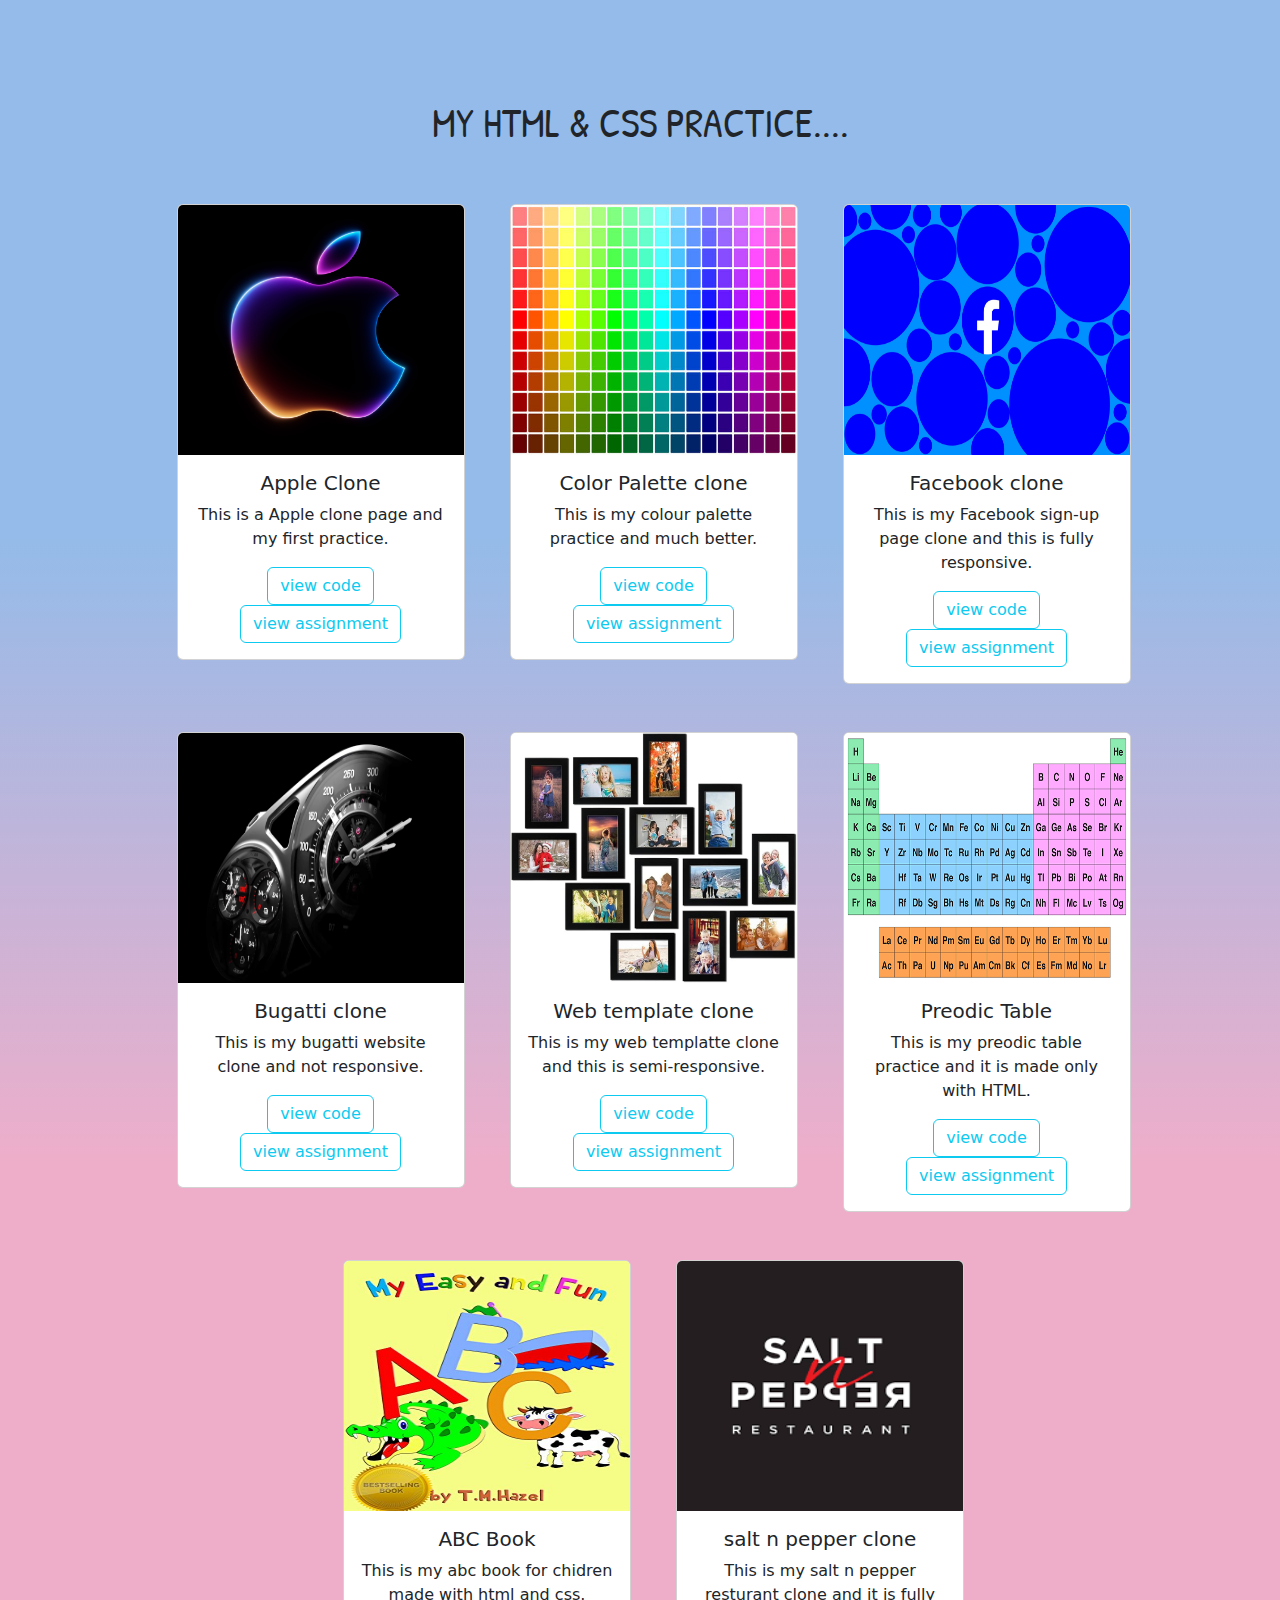
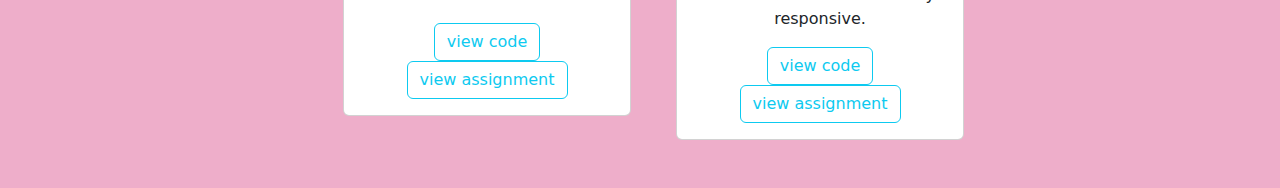
<file: index.html>
<!DOCTYPE html>
<html lang="en">
<head>
    <meta charset="UTF-8">
    <meta name="viewport" content="width=device-width, initial-scale=1.0">
    <title>Port-Folio</title>
    <link rel="stylesheet" href="./style.css">
    <link href="https://cdn.jsdelivr.net/npm/bootstrap@5.3.3/dist/css/bootstrap.min.css" rel="stylesheet" integrity="sha384-QWTKZyjpPEjISv5WaRU9OFeRpok6YctnYmDr5pNlyT2bRjXh0JMhjY6hW+ALEwIH" crossorigin="anonymous">
    <script src="https://cdn.jsdelivr.net/npm/bootstrap@5.3.3/dist/js/bootstrap.bundle.min.js" integrity="sha384-YvpcrYf0tY3lHB60NNkmXc5s9fDVZLESaAA55NDzOxhy9GkcIdslK1eN7N6jIeHz" crossorigin="anonymous"></script>
    <script src="https://cdn.jsdelivr.net/npm/@popperjs/core@2.11.8/dist/umd/popper.min.js" integrity="sha384-I7E8VVD/ismYTF4hNIPjVp/Zjvgyol6VFvRkX/vR+Vc4jQkC+hVqc2pM8ODewa9r" crossorigin="anonymous"></script>
<script src="https://cdn.jsdelivr.net/npm/bootstrap@5.3.3/dist/js/bootstrap.min.js" integrity="sha384-0pUGZvbkm6XF6gxjEnlmuGrJXVbNuzT9qBBavbLwCsOGabYfZo0T0to5eqruptLy" crossorigin="anonymous"></script>
</head>
<body>
    <div class="container-fluid first-container p-5">
      <style>
        @import url('https://fonts.googleapis.com/css2?family=Exo+2:ital,wght@0,100..900;1,100..900&family=Patrick+Hand&family=Patrick+Hand+SC&family=Roboto+Mono:ital,wght@0,100..700;1,100..700&display=swap');
        </style>
        <div class="row">
          <div class="col col-12">
            <h1 class="patrick-hand-regular">
              MY HTML & CSS PRACTICE....
            </h1>
          </div>
        </div>
      
        <div class="container text-center">
            <div class="row gap-5 d-flex justify-content-center ">
            
            <div class="col col-lg-4  col-sm-6 col-md-5 col-xl-3 col-xs-12">
            <div class="card" style="width: 18rem;">
  <img src="./ASSETS/APPLE IMG.jpg" class="card-img-top" alt="..." height="250px">
  <div class="card-body">
    <h5 class="card-title apple">Apple Clone</h5>
    <p class="card-text ">This is a Apple clone page and my first practice.</p>
    <a href="https://github.com/MhammadUmaim/assignment-4-apple-clone" class="btn btn-outline-info" target="_blank">view code      </a>
    <a href="./apple clone/HTML/index.html" class="btn btn-outline-info" target="_blank">view assignment</a>
  </div>
</div>
         </div>
         <div class="col col-lg-4  col-sm-6  col-md-5 col-xl-3 col-xs-12">
            <div class="card" style="width: 18rem;">
  <img src="./ASSETS/COLOR PALETTE.jpg" class="card-img-top" alt="..." height="250px">
  <div class="card-body">
    <h5 class="card-title">Color Palette clone</h5>
    <p class="card-text color">This is my colour palette practice and much better.</p>
    <a href="https://github.com/MhammadUmaim/ui-colors" class="btn btn-outline-info" target="_blank">view code      </a>
    <a href="./ui color palette/index.html" class="btn btn-outline-info" target="_blank">view assignment</a>
  </div>
</div>
         </div>
         <div class="col col-lg-4 col-sm-6  col-md-5 col-xl-3 col-xs-12">
            <div class="card" style="width: 18rem;">
  <img src="./ASSETS/FB IMG.webp" class="card-img-top" alt="..." height="250px" >
  <div class="card-body">
    <h5 class="card-title">Facebook clone</h5>
    <p class="card-text FB">This is my Facebook sign-up page clone and this is fully responsive.</p>
    <a href="https://github.com/MhammadUmaim/assignment4-facebook.login-page" class="btn btn-outline-info" target="_blank">view code      </a>
    <a href="./facebook clone/index.html/index.html" class="btn btn-outline-info" target="_blank">view assignment</a>
  </div>
</div>
         </div>
         <div class="col col-lg-4 col-sm-6  col-md-5 col-xl-3 col-xs-12">
            <div class="card" style="width: 18rem;">
  <img src="./ASSETS/bugatti img.webp" class="card-img-top" alt="..." height="250px">
  <div class="card-body">
    <h5 class="card-title bugatti">Bugatti clone</h5>
    <p class="card-text">This is my bugatti website clone and not responsive.</p>
    <a href="https://github.com/MhammadUmaim/assignment-1" class="btn btn-outline-info" target="_blank">view code      </a>
    <a href="./assignment index.html/html/home.html" class="btn btn-outline-info" target="_blank">view assignment</a>
  </div>
</div>
         </div>
         <div class="col col-lg-4 col-sm-6  col-md-5 col-xl-3 col-xs-12">
            <div class="card" style="width: 18rem;">
  <img src="./ASSETS/web template imgs.jpg" class="card-img-top" alt="..." height="250px">
  <div class="card-body">
    <h5 class="card-title web">Web template clone</h5>
    <p class="card-text">This is my web templatte clone and this is semi-responsive.</p>
    <a href="https://github.com/MhammadUmaim/web-template-with-bootstrap" class="btn btn-outline-info" target="_blank">view code      </a>
    <a href="./Web template with bootstrap/index.html" class="btn btn-outline-info" target="_blank">view assignment</a>
  </div>
</div>
         </div>
         
         <div class="col col-lg-4 col-sm-6  col-md-5 col-xl-3 col-xs-12">
        <div class="card" style="width: 18rem;">
<img src="./ASSETS/preodic table.png" class="card-img-top" alt="..." height="250px">
<div class="card-body">
  <h5 class="card-title preodic">Preodic Table</h5>
  <p class="card-text">This is my preodic table practice and it is made only with HTML.</p>
  <a href="https://github.com/MhammadUmaim/PREODIC-TABLE" class="btn btn-outline-info" target="_blank">view code      </a>
  <a href="./preodic table/index.html" class="btn btn-outline-info" target="_blank">view assignment</a>
</div>
</div>
       </div>
       <div class="col col-lg-4 col-sm-6  col-md-5 col-xl-3 col-xs-12">
        <div class="card" style="width: 18rem;">
<img src="./ASSETS/abc book.jpg" class="card-img-top" alt="..." height="250px">
<div class="card-body">
  <h5 class="card-title abc-book">ABC Book</h5>
  <p class="card-text">This is my abc book for chidren made with html and css.</p>
  <a href="https://github.com/MhammadUmaim/abc-book" class="btn btn-outline-info" target="_blank">view code      </a>
  <a href="./{assignment3}index.html/HTML/index.html" class="btn btn-outline-info" target="_blank">view assignment</a>
</div>
</div>
       </div>

       <div class="col col-lg-4 col-sm-6  col-md-5 col-xl-3 col-xs-12">
        <div class="card" style="width: 18rem;">
<img src="./ASSETS/salt image  for card.png" class="card-img-top" alt="..." height="250px" >
<div class="card-body">
<h5 class="card-title">salt n pepper clone</h5>
<p class="card-text FB">This is my salt n pepper resturant clone and it is fully responsive.</p>
<a href="https://github.com/MhammadUmaim/salt-n-pepper-clone" class="btn btn-outline-info" target="_blank">view code      </a>
<a href="./salt n pepper clone/" class="btn btn-outline-info" target="_blank">view assignment</a>
</div>
</div>
     </div>
  </div>
  </div>
   
</body>
</html>
</file>
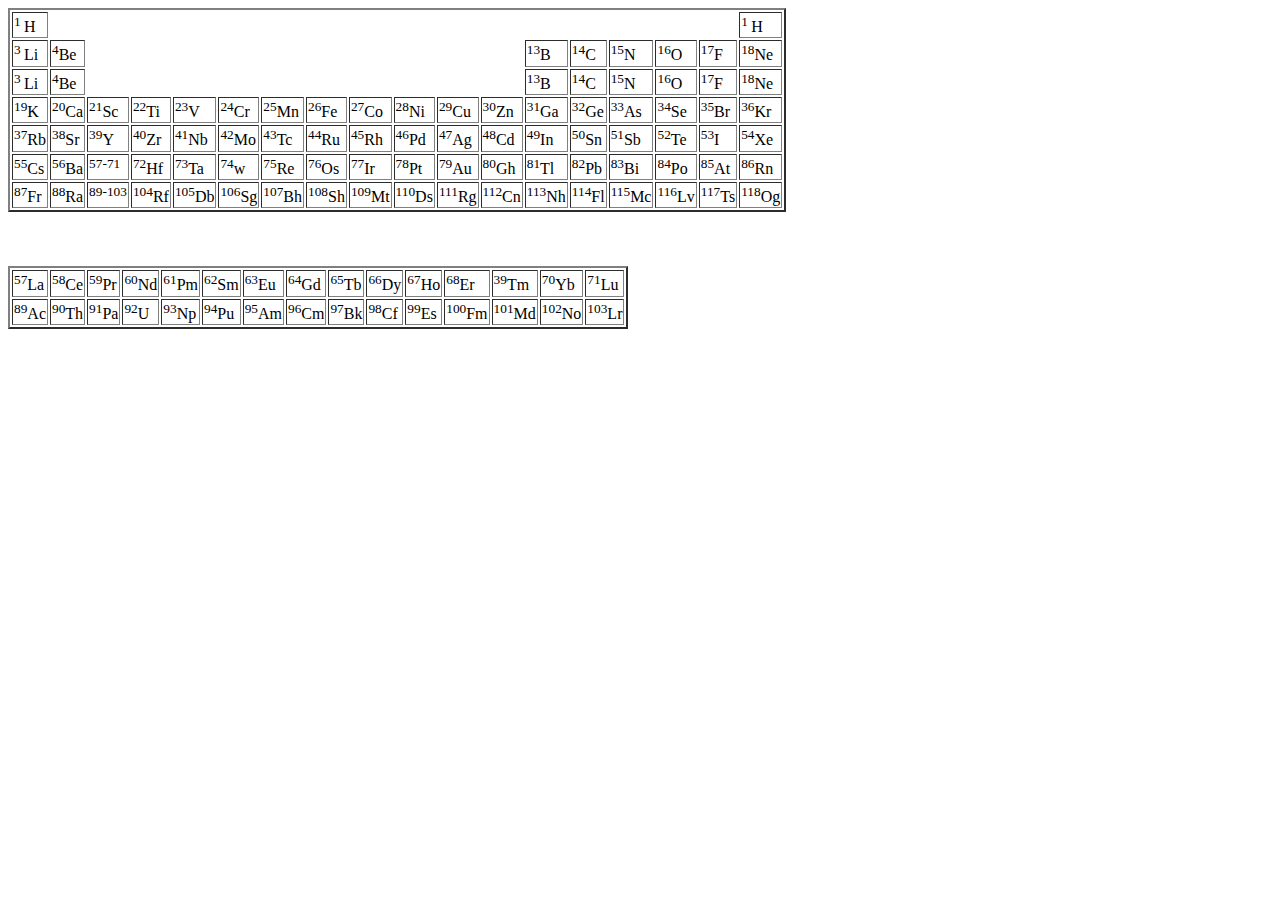
<file: preodic table/index.html>
<!DOCTYPE html>
<html lang="en">
<head>
    <meta charset="UTF-8">
    <meta name="viewport" content="width=device-width, initial-scale=1.0">
    <title>Document</title>
</head>
<body>
    <table border="2"> 
               <tr>
                <td> <sup> 1 </sup>H </td>
                <td style=visibility:hidden></tdstyle> <sup> </sup>H </td>
                <td style=visibility:hidden></tdstyle> <sup>1</sup>H </td>
                <td style=visibility:hidden></tdstyle> <sup>1</sup>H </td>
                <td style=visibility:hidden></tdstyle> <sup>1</sup>H </td>
                <td style=visibility:hidden></tdstyle> <sup>1</sup>H </td>
                <td style=visibility:hidden></tdstyle> <sup>1</sup>H </td>
                <td style=visibility:hidden></tdstyle> <sup>1</sup>H </td>
                <td style=visibility:hidden></tdstyle> <sup>1</sup>H </td>
                <td style=visibility:hidden></tdstyle> <sup>1</sup>H </td>
                <td style=visibility:hidden></tdstyle> <sup>1</sup>H </td>
                <td style=visibility:hidden></tdstyle> <sup>1</sup>H </td>
                <td style=visibility:hidden></tdstyle> <sup>1</sup>H </td>
                <td style=visibility:hidden></tdstyle> <sup>1</sup>H </td>
                <td style=visibility:hidden></tdstyle> <sup>1</sup>H </td>
                <td style=visibility:hidden></tdstyle> <sup>1</sup>H </td>
                <td style=visibility:hidden></tdstyle> <sup>1</sup>H </td>
                <td> <sup> 1 </sup>H </td>
                </tr>
                <tr>
                    <td> <sup> 3 </sup>Li </td>
                    <td>  <sup> 4</sup>Be</td>
                    <td style=visibility:hidden></tdstyle> <sup>1</sup>H </td>
                    <td style=visibility:hidden></tdstyle> <sup>1</sup>H </td>
                    <td style=visibility:hidden></tdstyle> <sup>1</sup>H </td>
                    <td style=visibility:hidden></tdstyle> <sup>1</sup>H </td>
                    <td style=visibility:hidden></tdstyle> <sup>1</sup>H </td>
                    <td style=visibility:hidden></tdstyle> <sup>1</sup>H </td>
                    <td style=visibility:hidden></tdstyle> <sup>1</sup>H </td>
                    <td style=visibility:hidden></tdstyle> <sup>1</sup>H </td>
                    <td style=visibility:hidden></tdstyle> <sup>1</sup>H </td>
                    <td style=visibility:hidden></tdstyle> <sup>1</sup>H </td>
                    <td><sup>13</sup>B </td>
                    <td><sup>14</sup>C </td>
                    <td><sup>15</sup>N </td>
                    <td><sup>16</sup>O </td>
                    <td><sup>17</sup>F </td>
                    <td><sup>18</sup>Ne</td>
                    </tr>
                    <tr>
                        <td> <sup> 3 </sup>Li </td>
                        <td>  <sup> 4</sup>Be</td>
                        <td style=visibility:hidden></tdstyle> <sup>1</sup>H </td>
                        <td style=visibility:hidden></tdstyle> <sup>1</sup>H </td>
                        <td style=visibility:hidden></tdstyle> <sup>1</sup>H </td>
                        <td style=visibility:hidden></tdstyle> <sup>1</sup>H </td>
                        <td style=visibility:hidden></tdstyle> <sup>1</sup>H </td>
                        <td style=visibility:hidden></tdstyle> <sup>1</sup>H </td>
                        <td style=visibility:hidden></tdstyle> <sup>1</sup>H </td>
                        <td style=visibility:hidden></tdstyle> <sup>1</sup>H </td>
                        <td style=visibility:hidden></tdstyle> <sup>1</sup>H </td>
                        <td style=visibility:hidden></tdstyle> <sup>1</sup>H </td>
                        <td><sup>13</sup>B </td>
                        <td><sup>14</sup>C </td>
                        <td><sup>15</sup>N </td>
                        <td><sup>16</sup>O </td>
                        <td><sup>17</sup>F </td>
                        <td><sup>18</sup>Ne</td>
                        </tr>
                      
                    <tr>
                            <td><sup>19</sup>K</td>
                            <td><sup>20</sup>Ca</td>
                            <td><sup>21</sup>Sc</td>
                            <td><sup>22</sup>Ti</td>
                            <td><sup>23</sup>V</td>
                            <td><sup>24</sup>Cr</td>
                            <td><sup>25</sup>Mn</td>
                            <td><sup>26</sup>Fe</td>
                            <td><sup>27</sup>Co</td>
                            <td><sup>28</sup>Ni</td>
                            <td><sup>29</sup>Cu</td>
                            <td><sup>30</sup>Zn</td>
                            <td><sup>31</sup>Ga</td>
                            <td><sup>32</sup>Ge</td>
                            <td><sup>33</sup>As</td>
                            <td><sup>34</sup>Se</td>
                            <td><sup>35</sup>Br</td>
                            <td><sup>36</sup>Kr</td>
                            </tr>
                            
                            <tr>
                                <td><sup>37</sup>Rb</td>
                                <td><sup>38</sup>Sr</td>
                                <td><sup>39</sup>Y</td>
                                <td><sup>40</sup>Zr</td>
                                <td><sup>41</sup>Nb</td>
                                <td><sup>42</sup>Mo</td>
                                <td><sup>43</sup>Tc</td>
                                <td><sup>44</sup>Ru</td>
                                <td><sup>45</sup>Rh</td>
                                <td><sup>46</sup>Pd</td>
                                <td><sup>47</sup>Ag</td>
                                <td><sup>48</sup>Cd</td>
                                <td><sup>49</sup>In</td>
                                <td><sup>50</sup>Sn</td>
                                <td><sup>51</sup>Sb</td>
                                <td><sup>52</sup>Te</td>
                                <td><sup>53</sup>I</td>
                                <td><sup>54</sup>Xe</td>
                                </tr>
    
                                <tr>
                                    <td><sup>55</sup>Cs</td>
                                    <td><sup>56</sup>Ba</td>
                                    <td><sup>57-71</sup></td>
                                    <td><sup>72</sup>Hf</td>
                                    <td><sup>73</sup>Ta</td>
                                    <td><sup>74</sup>w</td>
                                    <td><sup>75</sup>Re</td>
                                    <td><sup>76</sup>Os</td>
                                    <td><sup>77</sup>Ir</td>
                                    <td><sup>78</sup>Pt</td>
                                    <td><sup>79</sup>Au</td>
                                    <td><sup>80</sup>Gh</td>
                                    <td><sup>81</sup>Tl</td>
                                    <td><sup>82</sup>Pb</td>
                                    <td><sup>83</sup>Bi</td>
                                    <td><sup>84</sup>Po</td>
                                    <td><sup>85</sup>At</td>
                                    <td><sup>86</sup>Rn</td>
                                    </tr>
        
                                     <tr>
                                        <td><sup>87</sup>Fr</td>
                                        <td><sup>88</sup>Ra</td>
                                        <td><sup>89-103</sup></td>
                                        <td><sup>104</sup>Rf</td>
                                        <td><sup>105</sup>Db</td>
                                        <td><sup>106</sup>Sg</td>
                                        <td><sup>107</sup>Bh</td>
                                        <td><sup>108</sup>Sh</td>
                                        <td><sup>109</sup>Mt</td>
                                        <td><sup>110</sup>Ds</td>
                                        <td><sup>111</sup>Rg</td>
                                        <td><sup>112</sup>Cn</td>
                                        <td><sup>113</sup>Nh</td>
                                        <td><sup>114</sup>Fl</td>
                                        <td><sup>115</sup>Mc</td>
                                        <td><sup>116</sup>Lv</td>
                                        <td><sup>117</sup>Ts</td>
                                        <td><sup>118</sup>Og</td>
                                        </tr>
                     </table>
            
                <br/>
                <br/>
                <br/>
        

                <table border="2">
                         
                    <tr>
                        <td><sup>57</sup>La</td>
                        <td><sup>58</sup>Ce</td>
                        <td><sup>59</sup>Pr</td>
                        <td><sup>60</sup>Nd</td>
                        <td><sup>61</sup>Pm</td>
                        <td><sup>62</sup>Sm</td>
                        <td><sup>63</sup>Eu</td>
                        <td><sup>64</sup>Gd</td>
                        <td><sup>65</sup>Tb</td>
                        <td><sup>66</sup>Dy</td>
                        <td><sup>67</sup>Ho</td>
                        <td><sup>68</sup>Er</td>
                        <td><sup>39</sup>Tm</td>
                        <td><sup>70</sup>Yb</td>
                        <td><sup>71</sup>Lu</td>
                       </tr>
            
                   <tr>
                        <td><sup>89</sup>Ac</td>
                        <td><sup>90</sup>Th</td>
                        <td><sup>91</sup>Pa</td>
                        <td><sup>92</sup>U</td>
                        <td><sup>93</sup>Np</td>
                        <td><sup>94</sup>Pu</td>
                        <td><sup>95</sup>Am</td>
                        <td><sup>96</sup>Cm</td>
                        <td><sup>97</sup>Bk</td>
                        <td><sup>98</sup>Cf</td>
                        <td><sup>99</sup>Es</td>
                        <td><sup>100</sup>Fm</td>
                        <td><sup>101</sup>Md</td>
                        <td><sup>102</sup>No</td>
                        <td><sup>103</sup>Lr</td>
                       </tr>













                
                
                
                    </table>
    



    
























    </table>
</body>
</html>
</file>
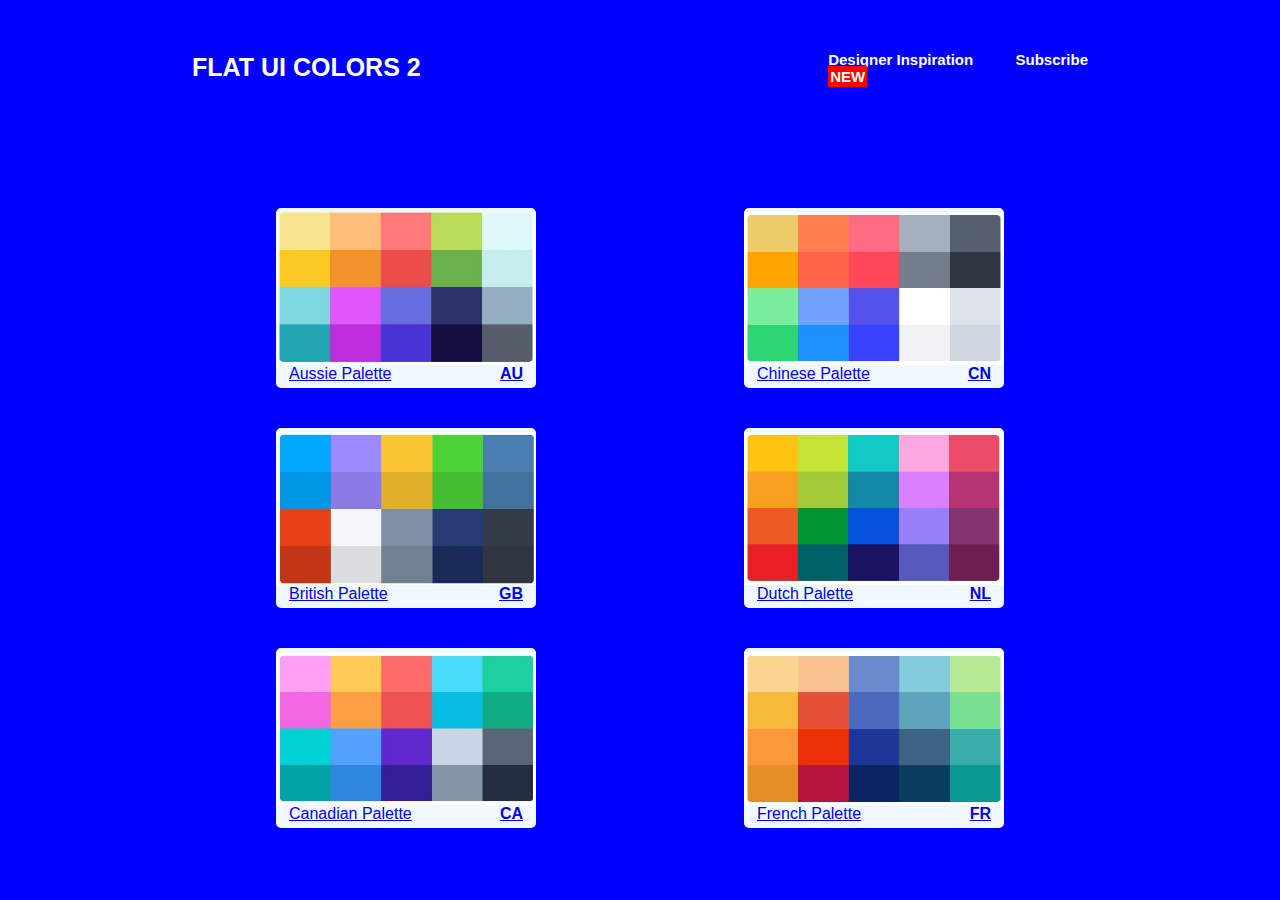
<file: ui color palette/index.html>
<!DOCTYPE html>
<html lang="en">
<head>
    <meta charset="UTF-8">
    <meta name="viewport" content="width=device-width, initial-scale=1.0">
    <title>Document</title>
    <link rel="stylesheet" href="./style.css">
</head>
<body>
    <!DOCTYPE html>
<html lang="en">

<head>
    <meta charset="UTF-8">
    <meta name="viewport" content="width=device-width, initial-scale=1.0">
    <title>Flat UI Color</title>
    <link rel="stylesheet" href="./style.css">
</head>

<body>
    <div class="main">
        <div class="nav">
            <span class="FLAT">FLAT UI COLORS 2</span>
            <div class="nav2ndcontent">
                <span class="FLAT2">Designer Inspiration <span class="NEW">NEW</span></span>
                <span class="FLAT2">Subscribe</span>
            </div>
        </div>
        <div class="cards-parent">
            <a href="./PAGES/aussie.html">
                <div class="card1"><img src="./aussie palette.jpeg"
                        alt="Image Not Found" height="85%" width="100%">
                    <div class="text">
                        <span>Aussie Palette</span> <b>AU</b>
                    </div>
                </div>
            </a>
            <a href="./PAGES/british.html">
                <div class="card2"><img src="./british palette.jpeg"
                        alt="Image not Found" height="85%" width="100%">
                    <div class="text">
                        <span>British Palette</span> <b>GB</b>
                    </div>
                </div>
            </a>
            <a href="./PAGES/canadian.html">
                <div class="card3"><img src="./canadian palette.jpeg"
                        alt="Image Not Found" height="85%" width="100%">
                    <div class="text">
                        <span>Canadian Palette</span> <b>CA</b>
                    </div>
                </div>
            </a>
            <a href="./PAGES/chinese.html">
                <div class="card4"><img src="./chinese palette.jpeg"
                        alt="Image NOt Found" height="85%" width="100%">
                    <div class="text">
                        <span>Chinese Palette</span> <b>CN</b>
                    </div>
                </div>
            </a>
            <a href="./PAGES/dutch.html">
                <div class="card5"><img src="./dutch palette.jpeg"
                        alt="Image NOt Found" height="85%" width="100%">
                    <div class="text">
                        <span>Dutch Palette</span> <b>NL</b>
                    </div>
                </div>
            </a>
            <a href="./PAGES/french.html">
                <div class="card6"><img src="./french palette.jpeg"
                        alt="Image NOt Found" height="85%" width="100%">
                    <div class="text">
                        <span>French Palette</span> <b>FR</b>
                    </div>
                </div>
            </a>
        </div>
    </div>
</body>

</html>
</body>
</html>
</file>
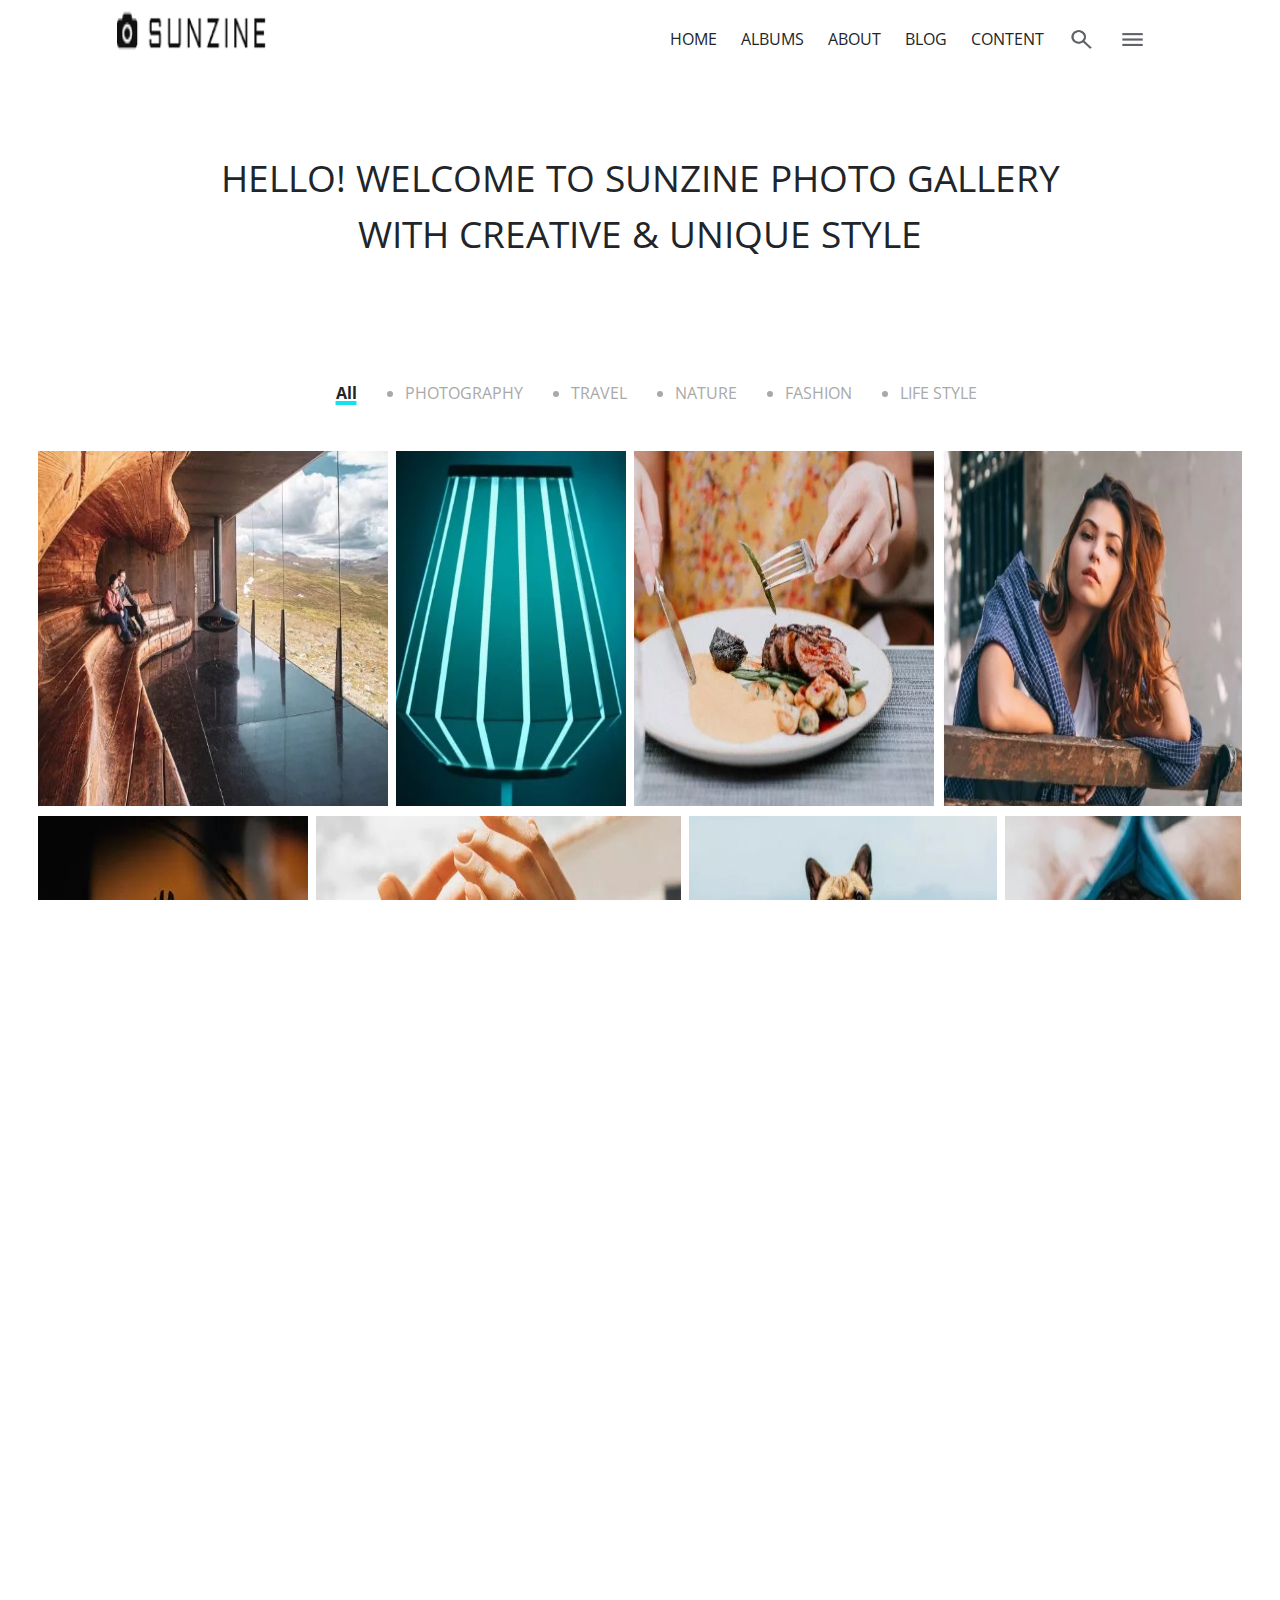
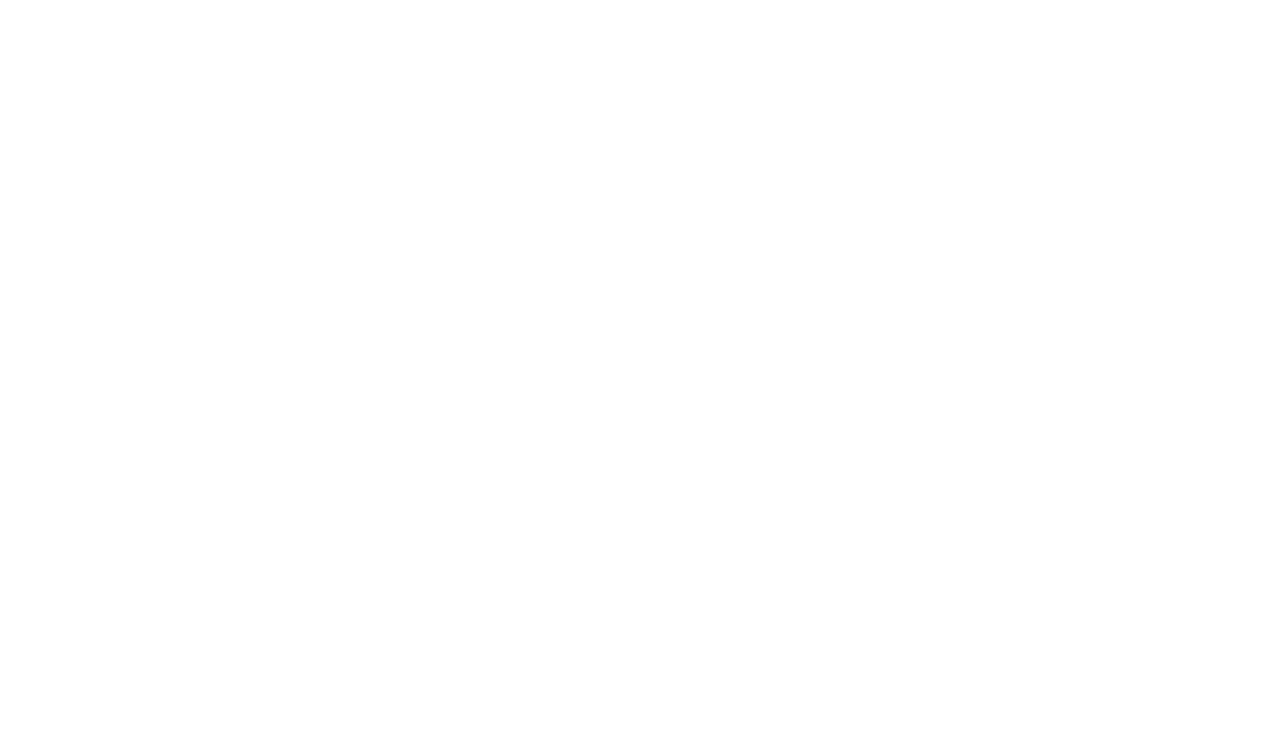
<file: Web template with bootstrap/index.html>
<!DOCTYPE html>
<html lang="en">

<head>
    <meta charset="UTF-8">
    <meta name="viewport" content="width=device-width, initial-scale=1.0">
    <title>Sunzine</title>
    <link href="https://cdn.jsdelivr.net/npm/bootstrap@5.3.3/dist/css/bootstrap.min.css" rel="stylesheet"
        integrity="sha384-QWTKZyjpPEjISv5WaRU9OFeRpok6YctnYmDr5pNlyT2bRjXh0JMhjY6hW+ALEwIH" crossorigin="anonymous">
    <script src="https://cdn.jsdelivr.net/npm/bootstrap@5.3.3/dist/js/bootstrap.bundle.min.js"
        integrity="sha384-YvpcrYf0tY3lHB60NNkmXc5s9fDVZLESaAA55NDzOxhy9GkcIdslK1eN7N6jIeHz"
        crossorigin="anonymous"></script>
    <script src="https://cdn.jsdelivr.net/npm/@popperjs/core@2.11.8/dist/umd/popper.min.js"
        integrity="sha384-I7E8VVD/ismYTF4hNIPjVp/Zjvgyol6VFvRkX/vR+Vc4jQkC+hVqc2pM8ODewa9r"
        crossorigin="anonymous"></script>
    <script src="https://cdn.jsdelivr.net/npm/bootstrap@5.3.3/dist/js/bootstrap.min.js"
        integrity="sha384-0pUGZvbkm6XF6gxjEnlmuGrJXVbNuzT9qBBavbLwCsOGabYfZo0T0to5eqruptLy"
        crossorigin="anonymous"></script>
    <link rel="stylesheet" href="./style.css">
</head>

<body>
    <div id="top" class="main d-flex align-items-center flex-column">
        <div class="nav d-flex justify-content-center">
            <nav class="d-flex justify-content-between">
                <img src="./ASSESTS/logo.png.webp" alt="logo" width="150px" height="50px" class="logo">
                <div class="navContent d-flex gap-4">
                    <span class="home">HOME</span>
                    <span class="album">ALBUMS</span>
                    <span class="about">ABOUT</span>
                    <span class="blog">BLOG</span>
                    <span class="content">CONTENT</span>
                    <img src="./ASSESTS/search_24dp_5F6368_FILL0_wght400_GRAD0_opsz24.png" alt="Search" width="27px" height="25px" class="SM">
                    <img src="./ASSESTS/menu_24dp_5F6368_FILL0_wght400_GRAD0_opsz24.png" alt="Menu" width="27px" height="25px" class="SM">
                </div>
            </nav>
        </div>
        <div class="container1 d-flex">
            <span class="hello text-center">HELLO! WELCOME TO SUNZINE PHOTO GALLERY WITH CREATIVE & UNIQUE STYLE</span>
        </div>
        <div class="ul">
            <ul class="d-flex gap-5">
                <b>All</b>
                <li class="li">PHOTOGRAPHY</li>
                <li class="li">TRAVEL</li>
                <li class="li">NATURE</li>
                <li class="li">FASHION</li>
                <li class="li">LIFE STYLE</li>
            </ul>
        </div>
        <div class="imgs">
            <div class="firstImgs d-flex gap-2">
                <img class="img" src="./ASSESTS/2 persons sitting on stairs.jfif" width="350px" height="355px">
                <img class="img2" src="./ASSESTS/green lights.jfif" width="230px" height="355px">
                <img class="img" src="./ASSESTS/food.jfif" width="300px" height="355px">
                <img class="img4" src="./ASSESTS/girl with her hairs.jfif" width="300px" height="355px">
            </div>
            <div class="secondImgs d-flex gap-2">
                <img class="img" src="./ASSESTS/harley davidson logo.jfif" width="270px" height="355px">
                <img class="img" src="./ASSESTS/2 hands male and female.jfif" width="365px" height="355px">
                <img class="img" src="./ASSESTS/dog sitting on mini boat.jfif" width="308px" height="355px">
                <img class="img" src="./ASSESTS/seeds.jfif" width="236px" height="355px">
            </div>
            <div class="secondImgs d-flex gap-2">
                <img class="img" src="./ASSESTS/banana.jfif" width="310px" height="355px">
                <img class="img" src="./ASSESTS/tattoo man.jfif" width="255px" height="355px">
                <img class="img" src="./ASSESTS/cars's head light.jfif" width="302px" height="355px">
                <img class="img4" src="./ASSESTS/holding hands.jfif" width="312px" height="355px">
            </div>
            <div class="secondImgs d-flex gap-2">
                <img class="img" src="./ASSESTS/energy drink.jfif" width="250px" height="355px">
                <img class="img" src="./ASSESTS/boy sitting on wall.jfif" width="335px" height="355px">
                <img class="img" src="./ASSESTS/girl sitting on beach.jfif" width="232px" height="355px">
                <img class="img" src="./ASSESTS/cars's sockets.jfif" width="362px" height="355px">
            </div>
            <div class="secondImgs d-flex gap-2">
                <img class="img" src="./ASSESTS/foto reel.jfif" width="178px" height="355px">
                <img class="img" src="./ASSESTS/cars's handle.jfif" width="395px" height="355px">
                <img class="img" src="./ASSESTS/house.jfif" width="382px" height="355px">
                <img class="img" src="./ASSESTS/lipstick.jfif" width="224px" height="355px">
            </div>
        </div>

        <div class="spinner d-flex justify-content-center">
            <div class="spinner-border" role="status">
                <span class="visually-hidden">Loading...</span>
            </div>
        </div>

        <div class="footer d-flex justify-content-center">
            <div class="footerContent d-flex justify-content-between align-items-center">
                <a href="#top"><img class="fLogo" src="./ASSESTS/footer-logo.png.webp" alt="logo" width="100px" height="30px"></a>
                <span class="fTxt">Copyright © 2024 All rights reserved | This template is made by
                    <span class="colorlib">Colorlib</span>
                </span>
                <div class="logos d-flex justify-content-center">
                    <img src="./ASSESTS/fb footer.jfif" class="fLOGOS"  alt="Facebook" width="28px" height="30px">
                    <img src="./ASSESTS/insta footer.jfif"  class="fLOGOS" alt="Facebook" width="28px" height="30px">
                    <div>
                        <img src="./ASSESTS/x footer.jfif" class="fLOGOS1" alt="Facebook" width="28px">
                    </div>
                </div>
            </div>
        </div>

    </div>

</body>

</html>
</file>
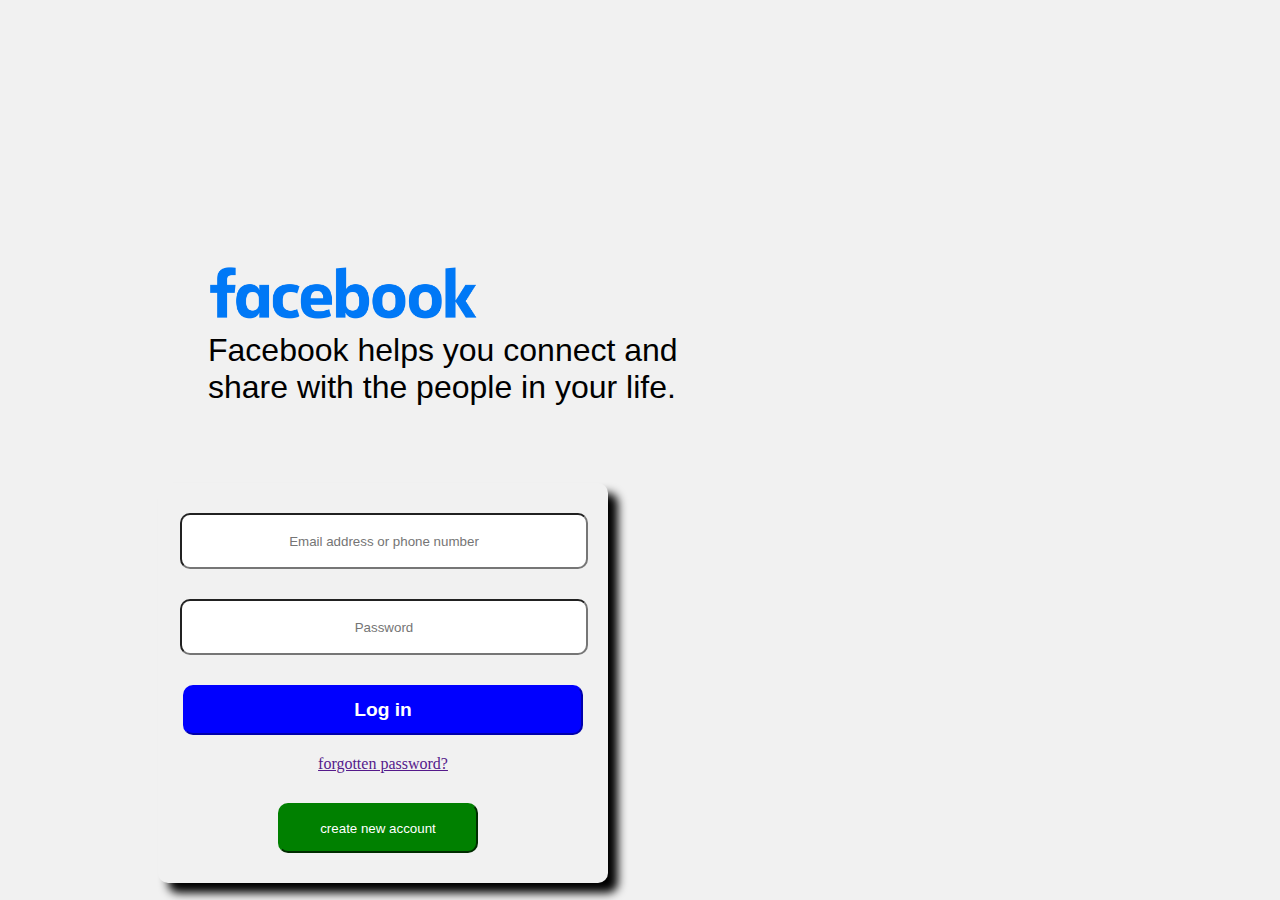
<file: facebook clone/index.html/index.html>
<!DOCTYPE html>
<html lang="en">
<head>
    <meta charset="UTF-8">
    <meta name="viewport" content="width=device-width, initial-scale=1.0">
    <title>Facebook-sign-up</title>
    <link rel="stylesheet" href="../CSS/style.css">
</head>
<body>
  <div class="parent">
     <div class="left-content"> 
       <img class="facebook-logo" src="../Facebook-Logo-2019.png" alt="image not found"   height="150" width="270">
       <h2 class="facebookheading">
        Facebook helps you connect and share with the people in your life.
       </h2>
     </div>
     <div class="right-content">
       <form>
          <input class="Email" type="text" placeholder="Email address or phone number">
       
          <input class="password" type="password" placeholder="Password">
        
         <button class="login"> 
          Log in
         </button>
    <a class="forgot" href="">forgotten password?</a>
    <button class="new-account">
     create new account
    </button>
    </form>
         </div>
        </div>
</body>
</html>
</file>
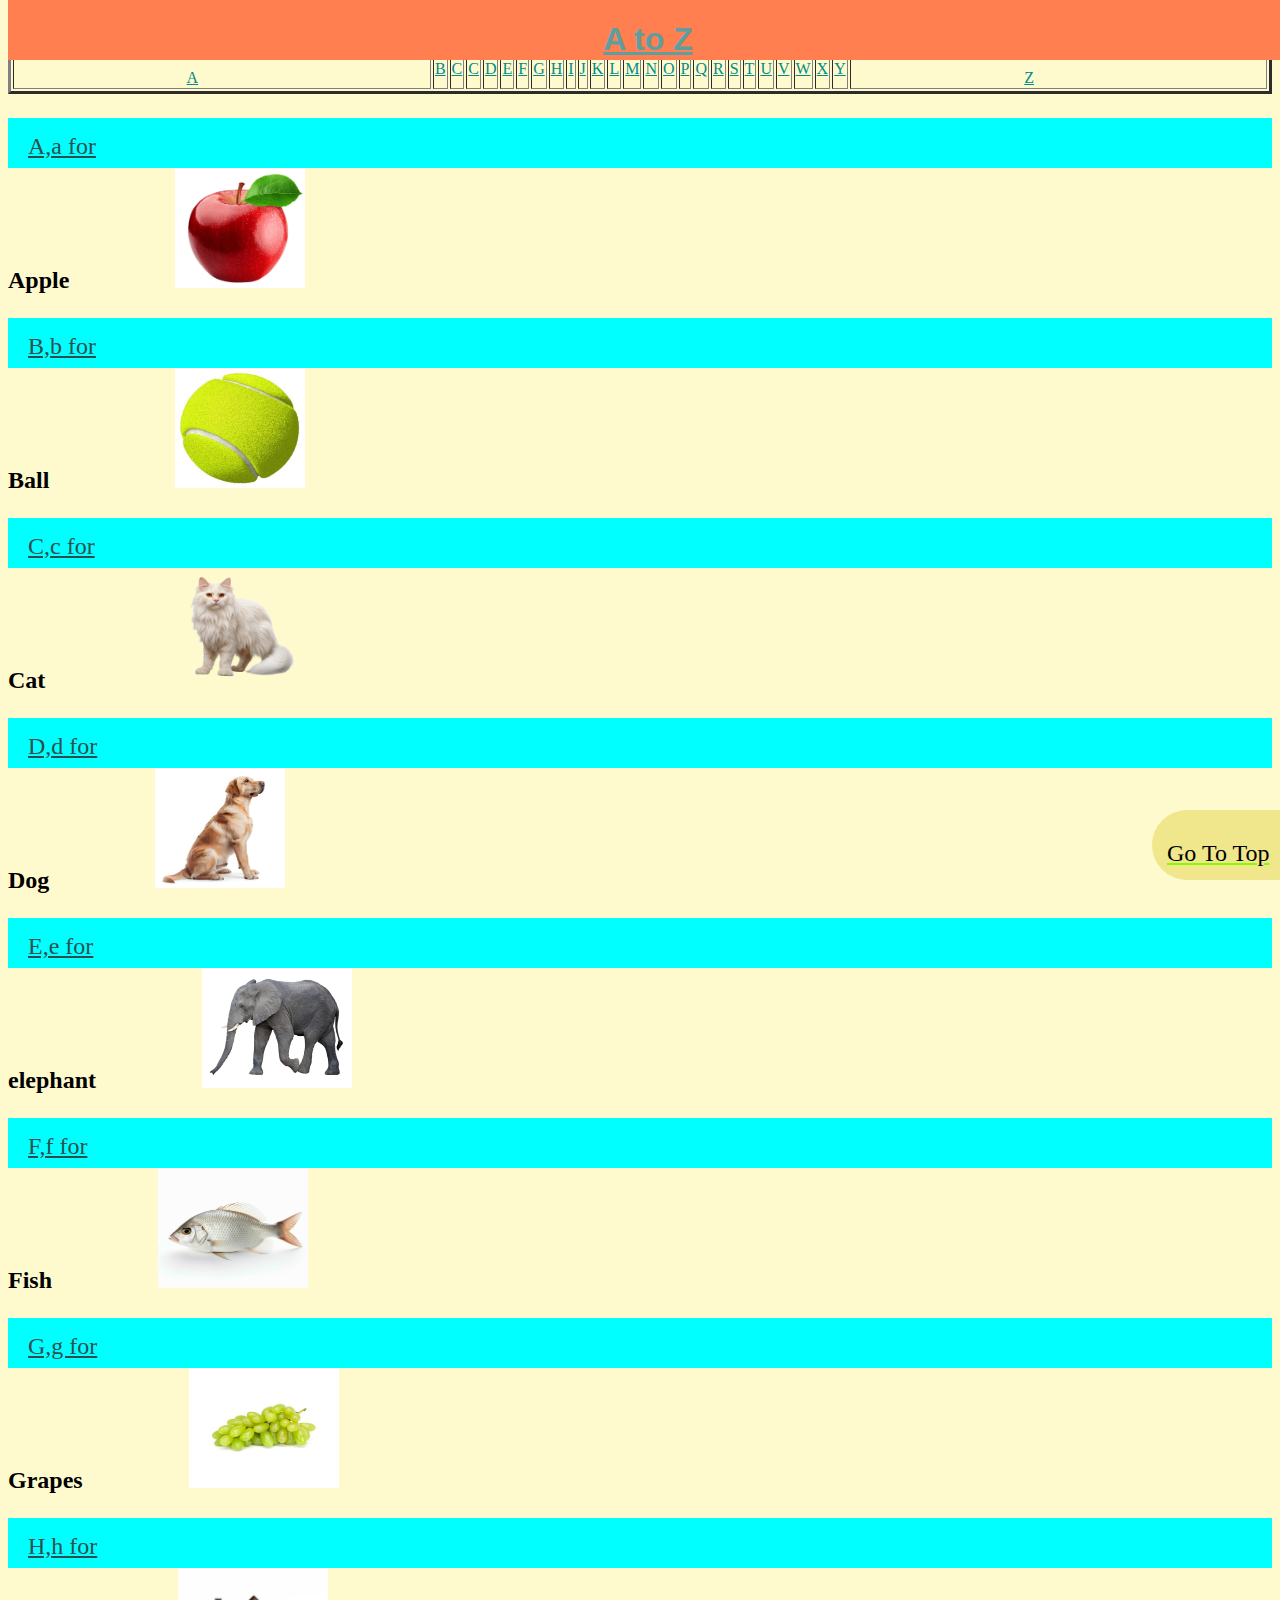
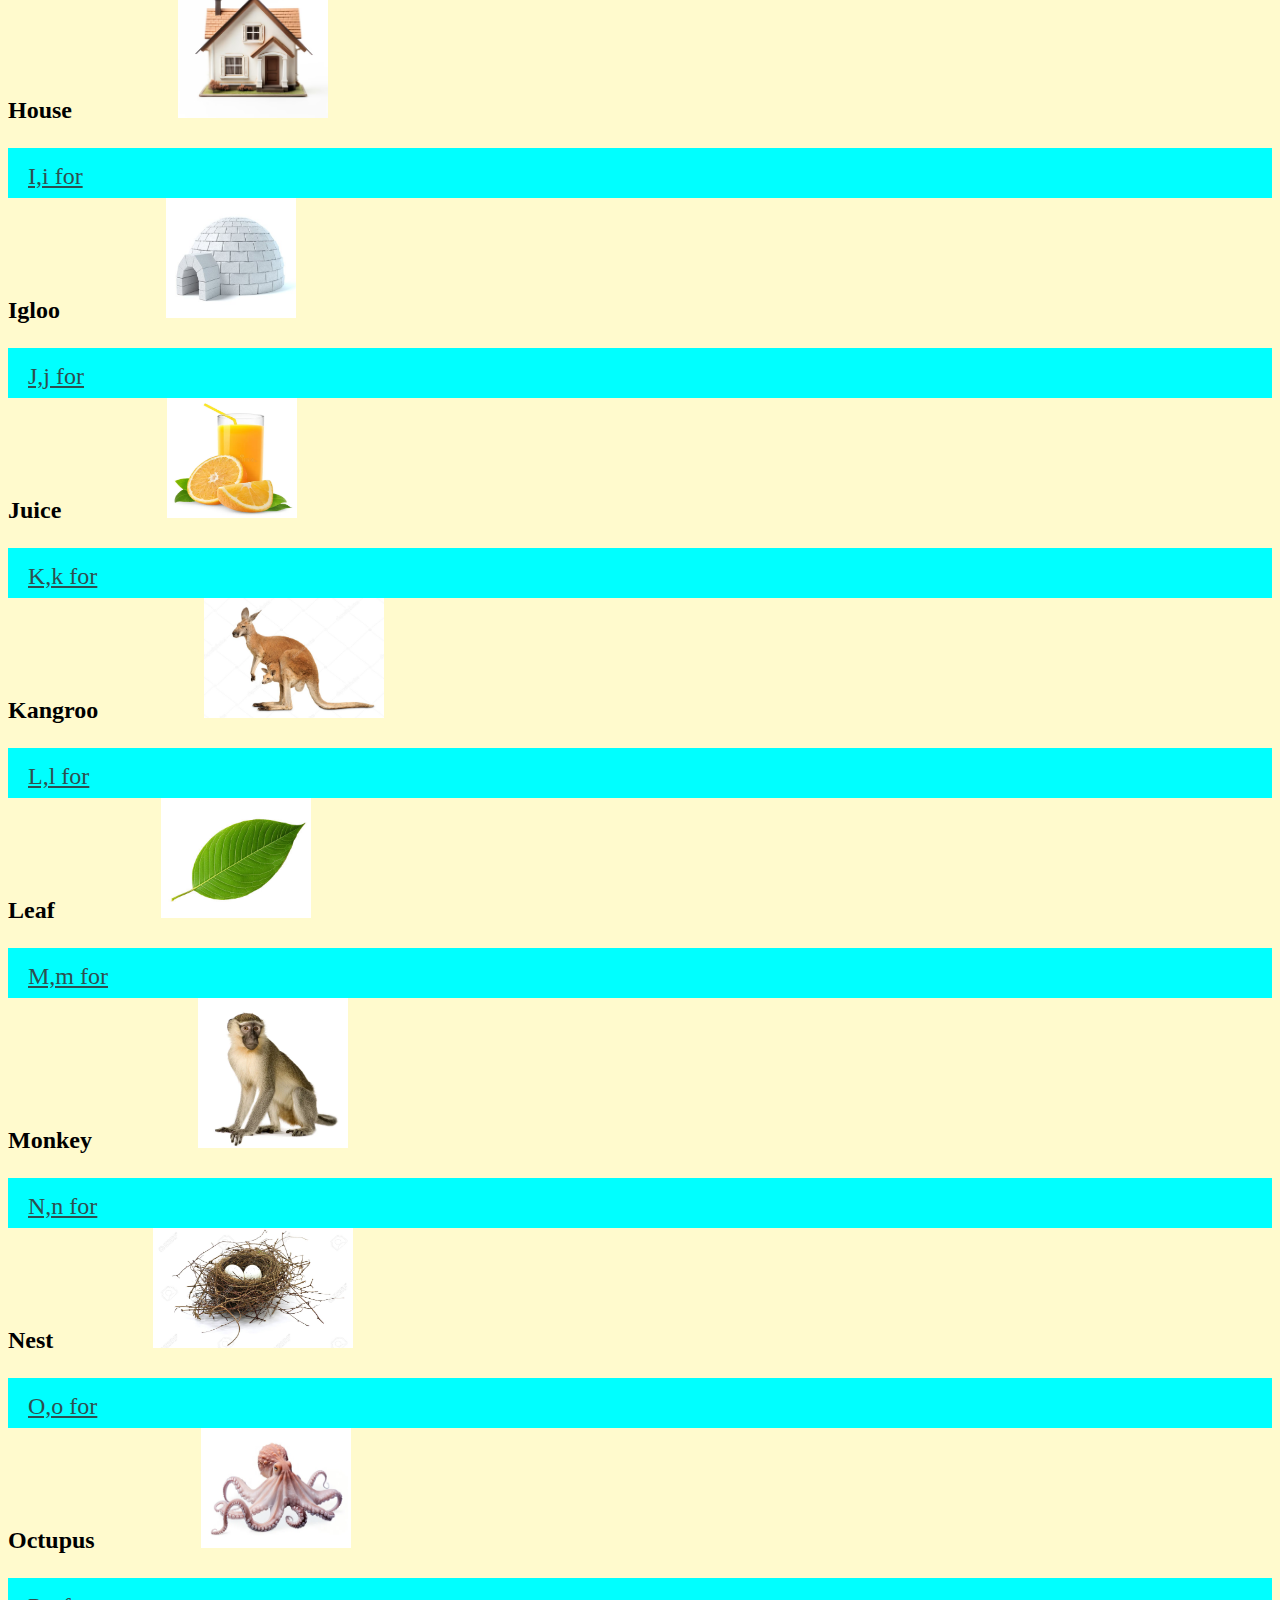
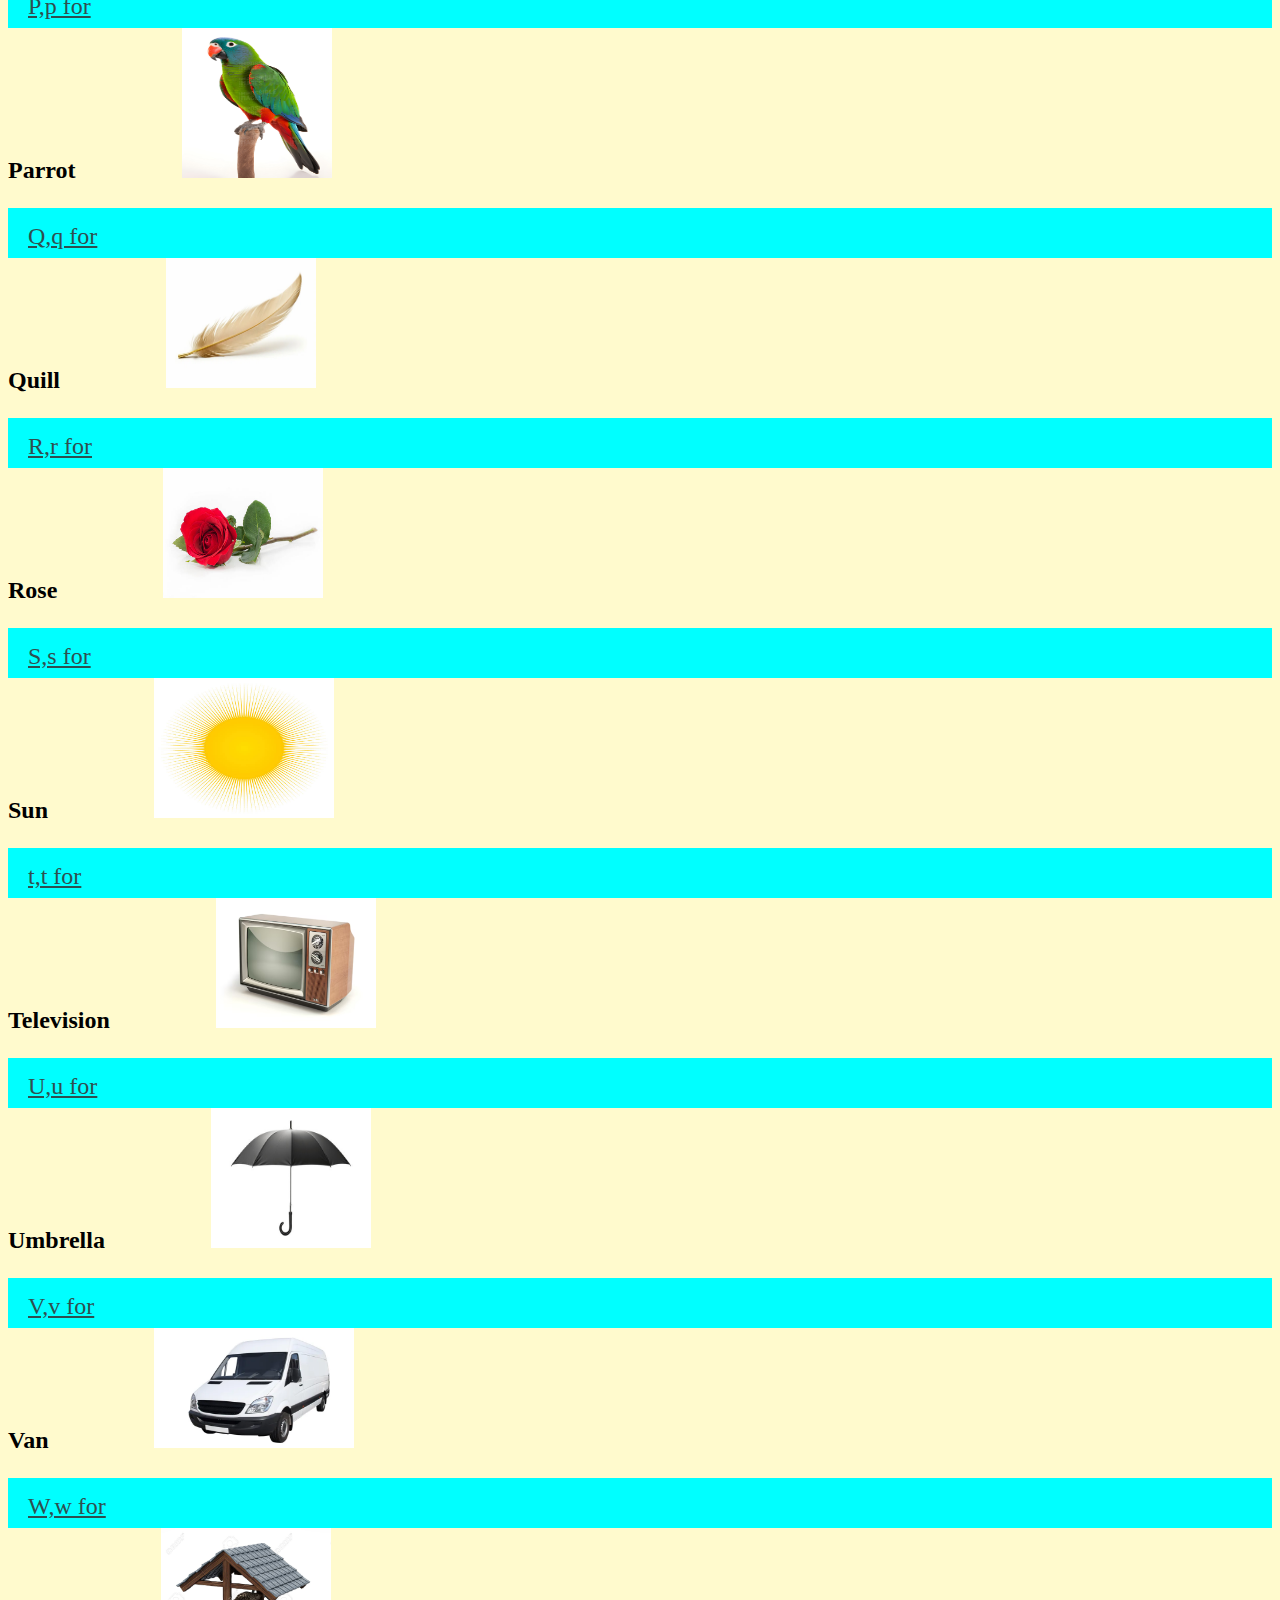
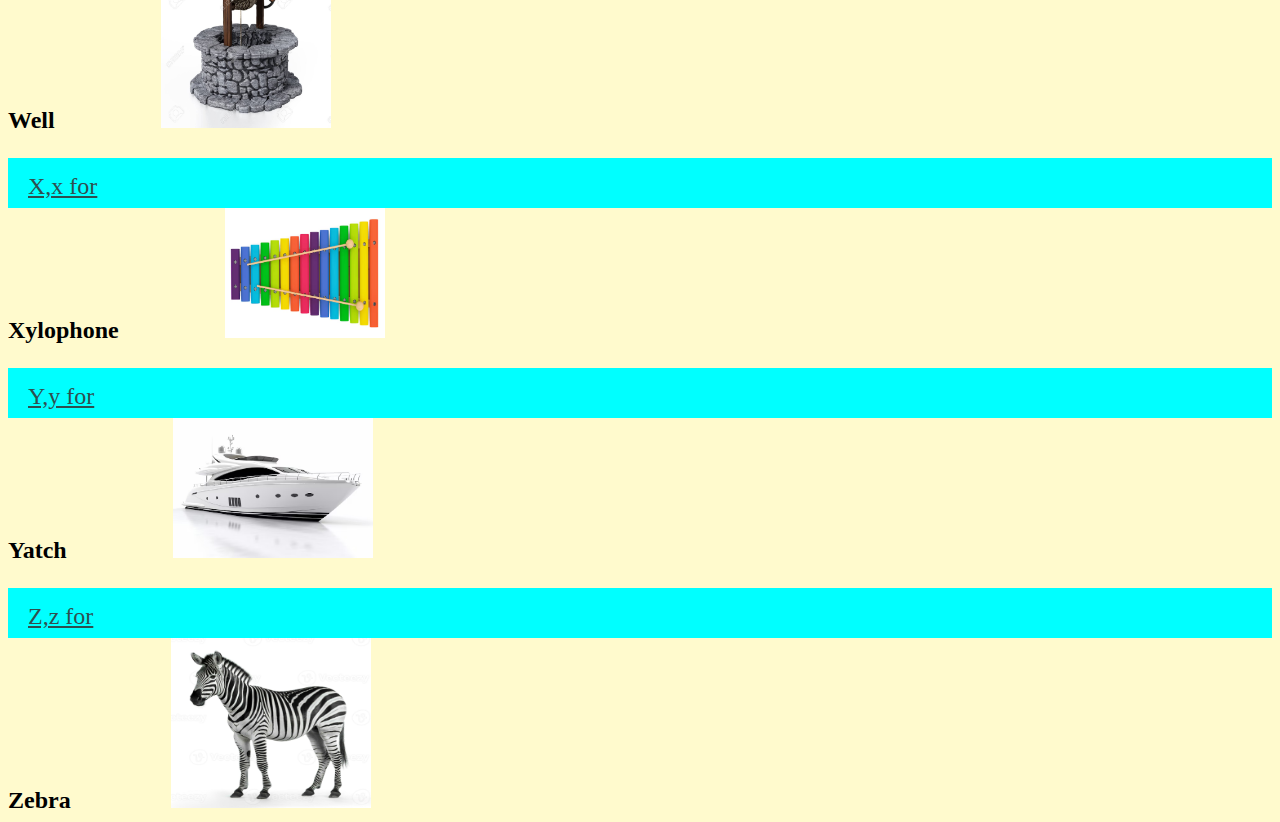
<file: {assignment3}index.html/HTML/index.html>
<!DOCTYPE html>
<html lang="en">
<head>
    <meta charset="UTF-8">
    <meta name="viewport" content="width=device-width, initial-scale=1.0">
    <title>  Home </title> 
    <link rel="stylesheet" href="../CSS/home.css">
    
</head>
<body>
  <div class="parent">
    <h1 id="head1"  class="heading1" >A to Z</h1>
  </div>
    <br><br>
    

    <table border="3">
      
      <tr>
        
        <td>
          <SPAN>Home</SPAN>
    <SPAN>Home</SPAN>
    <SPAN>Home</SPAN>
    <SPAN>Home</SPAN>
    <SPAN>Home</SPAN>
    <SPAN>Home</SPAN>
    <SPAN>Home</SPAN>
    <SPAN>Home</SPAN>
    <SPAN>Home</SPAN>
    <SPAN>Home</SPAN>
    <SPAN>Home</SPAN>
    <SPAN>Home</SPAN>
    <SPAN>Home</SPAN>
          <a class="ANCHOR MAIN"  href="#apple">A</a>
        </td>
     <td>
      <a class="ANCHOR MAIN"  href="#ball">B</a>
     </td>
  <td>
    <a class="ANCHOR MAIN"  href="#cat">C</a>
  </td>
  <td>
    <a class="ANCHOR MAIN"  href="#cat">C</a>
  </td>
 <td>
  <a class="ANCHOR MAIN"  href="#dog">D</a>
 </td>
  <td>
    <a class="ANCHOR MAIN"  href="#elephant">E</a>
  </td>
  <td>
    <a class="ANCHOR MAIN"  href="#fish">F</a>
  </td>
 <td>
  <a class="ANCHOR MAIN"  href="#grapes">G</a>
 </td>
<td>
  <a class="ANCHOR MAIN"  href="#house">H</a>
</td>
  <td>
    <a class="ANCHOR MAIN"  href="#igloo">I</a>
  </td>
  <td>
    <a class="ANCHOR MAIN"  href="#juice">J</a>
  </td>
  <td>
    <a class="ANCHOR MAIN"  href="#kangroo">K</a>
  </td>
  <td>
    <a class="ANCHOR MAIN"  href="#leaf">L</a>
  </td>
  <td>
    <a class="ANCHOR MAIN"  href="#monkey">M</a>
  </td>
  <td>
    <a class="ANCHOR MAIN"  href="#nest">N</a>
  </td>
  <td>
    <a class="ANCHOR MAIN"  href="#octupus">O</a>
  </td>
  <td>
    <a class="ANCHOR MAIN"  href="#parrot">P</a>
  </td>
  <td>
    <a class="ANCHOR MAIN"  href="#quill">Q</a>
  </td>
  <td>
    <a class="ANCHOR MAIN"  href="#rose">R</a>
  </td>
 <td>
  <a class="ANCHOR MAIN"  href="#sun">S</a>
 </td>
 <td>
  <a class="ANCHOR MAIN"  href="#tv">T</a>
 </td>
  <td>
    <a class="ANCHOR MAIN"  href="#umbrella">U</a>
  </td>
 <td>
  <a class="ANCHOR MAIN"  href="#van">V</a>
 </td>
 <td>
  <a class="ANCHOR MAIN"  href="#well">W</a>
 </td>
  <td>
    <a class="ANCHOR MAIN"  href="#xylophone">X</a>
  </td>
  <td>
    <a class="ANCHOR MAIN"  href="#yatch">Y</a>
  </td>
 <td>
  <SPAN>Home</SPAN>
    <SPAN>Home</SPAN>
    <SPAN>Home</SPAN>
    <SPAN>Home</SPAN>
    <SPAN>Home</SPAN>
    <SPAN>Home</SPAN>
    <SPAN>Home</SPAN>
    <SPAN>Home</SPAN>
    <SPAN>Home</SPAN>
    <SPAN>Home</SPAN>
    <SPAN>Home</SPAN>
    <SPAN>Home</SPAN>
    <SPAN>Home</SPAN>
  <a class="ANCHOR MAIN"  href="#zebra">Z</a>
 </td>
  
  
  
  
  
  
  
  
  
  
  
  
  
  
  
  
  
  
  
  
  
  
  
  
  
  
  
  
  
  
  
  
  
  
  
  
  
  
  
  
  
  
  
</tr>
</table>

  <div >
    <p>
              A,a for
   </p>
 </div>
 

 <h2 id="apple" >
  Apple <img src="../HTML/ASSETS/APPLE.webp" alt="IMAGE NOT FOUND"   height="120" width="130">
 </h2>
 <div >
  <p>
    B,b for
  </p>
 </div>

 <h2 id="ball"  >
  Ball <img  class="ball"   src="../HTML/ASSETS/tennis-ball.jpg" alt="IMAGE NOT FOUND"  height="120" width="130"  >
 </h2>


 <div >
  <p>
    C,c for
  </p>
 </div>

 <h2 id="cat">
  Cat <img class="cat"  src="../HTML/ASSETS/cat.png" alt="IMAGE NOT FOUND"  height="120" width="130"  >
 </h2>

 <div >
  <p>
    D,d for
  </p>
 </div>

 <h2 id="dog">
  Dog <img  src="../HTML/ASSETS/dog.jpg" alt="IMAGE NOT FOUND"  height="120" width="130"  >
 </h2>

 <div >
  <p>
    E,e for
  </p>
 </div>

 <h2 id="elephant">
  elephant <img   src="../HTML/ASSETS/elephant.jpg" alt="IMAGE NOT FOUND"  height="120" width="150"  >
 </h2>

 <div >
  <p>
    F,f for
  </p>
 </div>

 <h2 id="fish">
  Fish <img  src="../HTML/ASSETS/fish2.jpg" alt="IMAGE NOT FOUND"  height="120" width="150"  >
 </h2>


 <div >
  <p>
    G,g for
  </p>
 </div>

 <h2 id="grapes">
  Grapes <img src="../HTML/ASSETS/grapes.webp" alt="IMAGE NOT FOUND"  height="120" width="150"  >
 </h2>


 <div >
  <p>
    H,h for
  </p>
 </div>

 <h2 id="house">
  House <img src="../HTML/ASSETS/house2.avif" alt="IMAGE NOT FOUND"  height="150" width="150"  >
 </h2>

 <div >
  <p>
    I,i for
  </p>
 </div>

 <h2 id="igloo">
  Igloo <img  src="../HTML/ASSETS/igloo.jpg" alt="IMAGE NOT FOUND"  height="120" width="130"  >
 </h2>

 <div >
  <p>
    J,j for
  </p>
 </div>

 <h2 id="juice">
  Juice <img src="../HTML/ASSETS/juice.webp" alt="IMAGE NOT FOUND"  height="120" width="130"  >
 </h2>

 <div >
  <p>
    K,k for
  </p>
 </div>

 <h2 id="kangroo">
  Kangroo <img  src="../HTML/ASSETS/kangroo.jpg" alt="IMAGE NOT FOUND"  height="120" width="180"  >
 </h2>

 <div >
  <p>
    L,l for
  </p>
 </div>

 <h2 id="leaf">
 Leaf <img  src="../HTML/ASSETS/leaf.jpg" alt="IMAGE NOT FOUND"  height="120" width="150"  >
 </h2>

 <div >
  <p>
    M,m for
  </p>
 </div>

 <h2 id="monkey">
 Monkey <img  src="../HTML/ASSETS/monkey.jpg" alt="IMAGE NOT FOUND"  height="150" width="150"  >
 </h2>

 <div >
  <p>
    N,n for
  </p>
 </div>

 <h2 id="nest">
Nest<img  src="../HTML/ASSETS/nest.jpg" alt="IMAGE NOT FOUND"  height="120" width="200"  >
 </h2>

 <div >
  <p>
    O,o for
  </p>
 </div>

 <h2 id="octupus">
 Octupus <img  src="../HTML/ASSETS/octupus.webp" alt="IMAGE NOT FOUND"  height="120" width="150"  >
 </h2>

 <div >
  <p>
    P,p for
  </p>
 </div>

 <h2 id="parrot">
 Parrot <img  src="../HTML/ASSETS/parrot.jpg" alt="IMAGE NOT FOUND"  height="150" width="150"  >
 </h2>

 <div >
  <p>
    Q,q for
  </p>
 </div>

 <h2 id="quill">
 Quill <img  src="../HTML/ASSETS/quill.webp" alt="IMAGE NOT FOUND"  height="130" width="150"  >
 </h2>

 <div >
  <p>
    R,r for
  </p>
 </div>

 <h2 id="rose">
 Rose <img  src="../HTML/ASSETS/rose2.jpg" alt="IMAGE NOT FOUND"  height="130" width="160"  >
 </h2>

 <div >
  <p>
    S,s for
  </p>
 </div>

 <h2 id="sun">
Sun <img  src="../HTML/ASSETS/sun.jpg" alt="IMAGE NOT FOUND"  height="140" width="180"  >
 </h2>

 <div >
  <p>
    t,t for
  </p>
 </div>

 <h2 id="tv">
 Television <img  src="../HTML/ASSETS/tv2.avif" alt="IMAGE NOT FOUND"  height="130" width="160"  >
 </h2>

 <div >
  <p>
    U,u for
  </p>
 </div>

 <h2 id="umbrella">
 Umbrella <img  src="../HTML/ASSETS/umbrella.jpg" alt="IMAGE NOT FOUND"  height="140" width="160"  >
 </h2>

 <div >
  <p>
    V,v for
  </p>
 </div>

 <h2 id="van">
 Van <img  src="../HTML/ASSETS/van.jpg" alt="IMAGE NOT FOUND"  height="120" width="200"  >
 </h2>

 <div >
  <p>
    W,w for
  </p>
 </div>

 <h2 id="well">
 Well <img  src="../HTML/ASSETS/well.jpg" alt="IMAGE NOT FOUND"  height="200" width="170"  >
 </h2>
 <div >
  <p>
    X,x for
  </p>

 </div>
 <h2 id="xylophone">
 Xylophone <img  src="../HTML/ASSETS/xylophone.avif" alt="IMAGE NOT FOUND"  height="130" width="160"  >
 </h2>

 <div >
  <p>
    Y,y for
  </p>
 </div>

 <h2 id="yatch">
 Yatch <img  src="../HTML/ASSETS/yatch.avif" alt="IMAGE NOT FOUND"  height="140" width="200"  >
 </h2>

 <div >
  <p>
    Z,z for
  </p>
 </div>

 <h2 id="zebra">
 Zebra<img  src="../HTML/ASSETS/zebra.jpg" alt="IMAGE NOT FOUND"  height="170" width="200"  >
 </h2>

 <div class="divtop">
  <a class="Top" href="#head1">Go To Top</a>
 </div>
































</body>
</html>
</file>
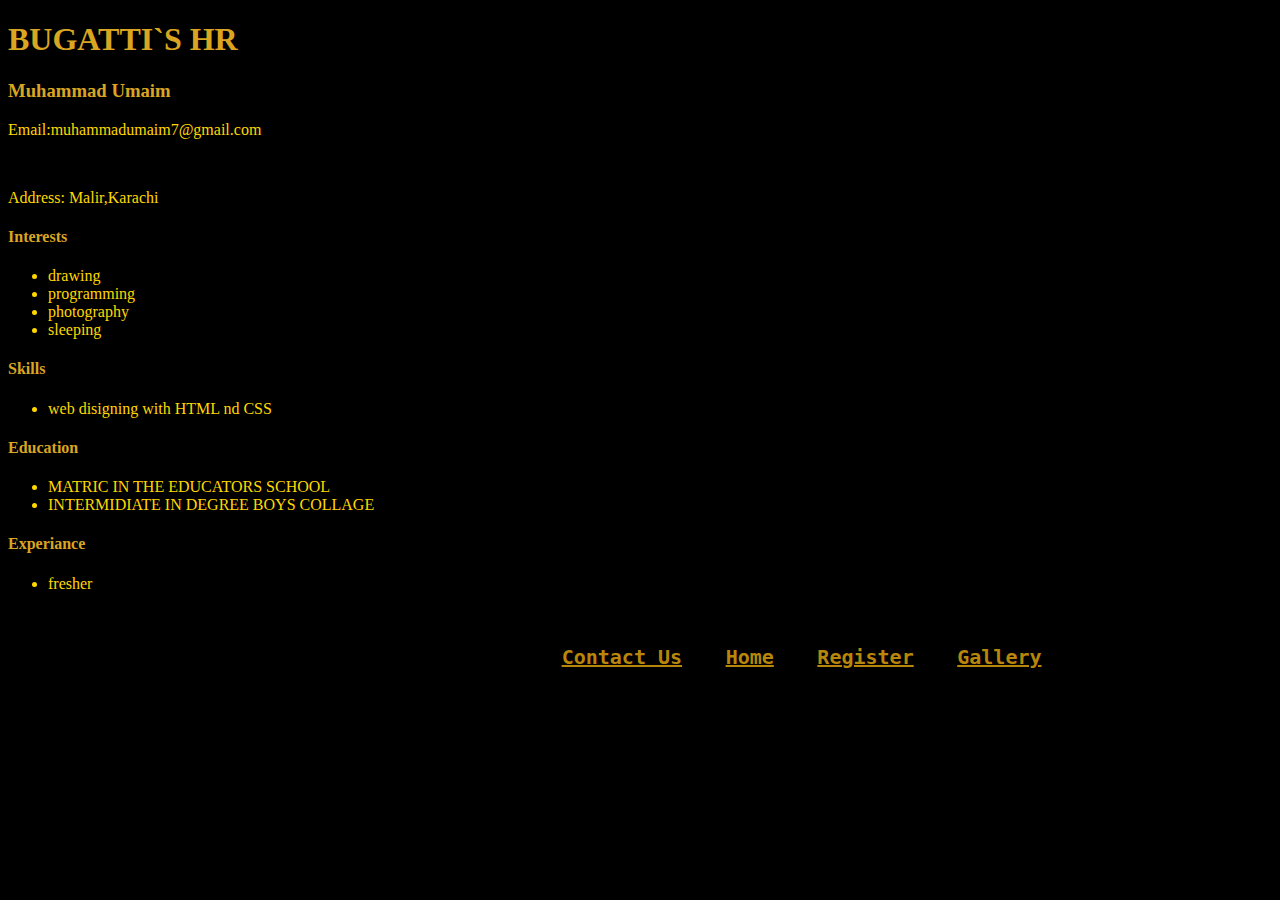
<file: assignment index.html/about.html>
<!DOCTYPE html>
<html lang="en">
<head>
    <meta charset="UTF-8">
    <meta name="viewport" content="width=device-width, initial-scale=1.0">
    <title>About</title>
    <link rel="stylesheet" href="./about.css" >
</head>
<body bgcolor="#0000">
      <h1>BUGATTI`S HR</h1>
    <h3> Muhammad Umaim </h3>
    <p>Email:muhammadumaim7@gmail.com </p> 
 <br>
<p> Address: Malir,Karachi</p>
 <h4>Interests</h4>
<p> 
    <ul> 
        <li>
            drawing
        </li>
     <li>
         programming
     </li>
     <li>
          photography
     </li>
     <li>
          sleeping
     </li>
     </ul>   
      </p>

     <h4> 
        Skills
     </h4>
      <ul>
        <li>
            web disigning with HTML nd CSS 
        </li>
      </ul>
      <h4>
        Education
      </h4>
      <ul>
        <li>
            MATRIC IN THE EDUCATORS SCHOOL
        </li>
        <LI>
            INTERMIDIATE IN DEGREE BOYS COLLAGE
        </LI>
      </ul>
<H4>Experiance</H4>
 <ul>
    <li>
        fresher
    </li>
 </ul>
 <br>
 <br>

 <span> home</span>  
 <span> home</span>  
 <span> home</span>  
 <span> home</span>  
 <span> home</span>  
 <span> home</span>  
 <span> home</span>  
 <span> home</span>  
 <span> home</span>  
 <span> home</span>  
 <span> home</span>  
 <span> home</span>  
 <span> home</span>  
 <span> home</span>  


  <a href="./contact us.html" target="_blank"><b>Contact Us</b></a>
  <span> home</span>     
  <a href="./home.html" target="_blank"><b>Home</b></a> 
  <span> home</span>  
  <a href="./registration.html" target="_blank"><b>Register</b></a> 
  <span> home</span>  
  <a href="./gallery.html" target="_blank"><b>Gallery</b></a> 
  <span> home</span>  


















    </body>
</html>
</file>
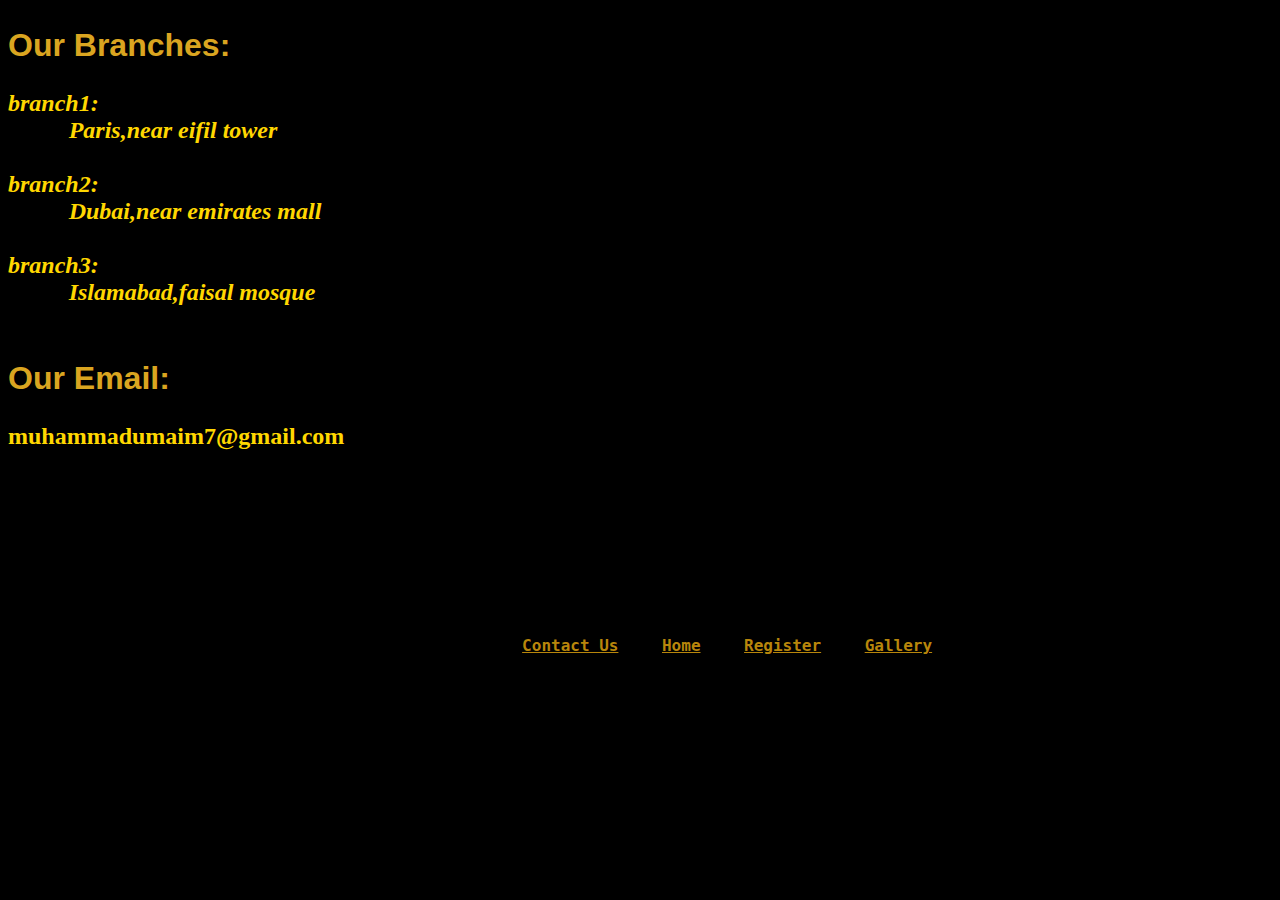
<file: assignment index.html/contact us.html>
<!DOCTYPE html>
<html lang="en">
<head>
    <meta charset="UTF-8">
    <meta name="viewport" content="width=device-width, initial-scale=1.0">
    <title>Contact us</title>

    <link rel="stylesheet" href="./contact us.css">
</head>
<body bgcolor="#0000">
        <h2>
            Our Branches:
        </h2>

     <address> 
        <b>
        branch1: <br> 
        <span> home</span>  
       
        Paris,near eifil tower  <br> <br>
        branch2: <br> 
        <span> home</span> 
         Dubai,near emirates mall  <br> <br>

        branch3: <br> 
        <span> home</span> 
         Islamabad,faisal mosque     <br>  <br>
      </b>
    </address>
     <h2>
        Our Email:
     </h2>
       <p>
          <b>
        muhammadumaim7@gmail.com
          </b>
       </p>
       <br>
       <br>
       <br>   
       <br>
       <br>
       <br>
       <br>
       <br>
       <br>
       <span> home</span>  
       <span> home</span>  
       <span> home</span>  
       <span> home</span>  
       <span> home</span>  
       <span> home</span>  
       <span> home</span>  
       <span> home</span>  
       <span> home</span>  
       <span> home</span>  
       <span> home</span>    
       <span> home</span>   
       <span> home</span>   
      
       
       
       <a href="./contact us.html" target="_blank"><b>Contact Us</b></a>
        <span> home</span>     
        <a href="./home.html" target="_blank"><b>Home</b></a> 
        <span> home</span>  
        <a href="./registration.html" target="_blank"><b>Register</b></a> 
        <span> home</span>  
        <a href="./gallery.html" target="_blank"><b>Gallery</b></a> 
        <span> home</span>  






















    
</body>
</html>
</file>
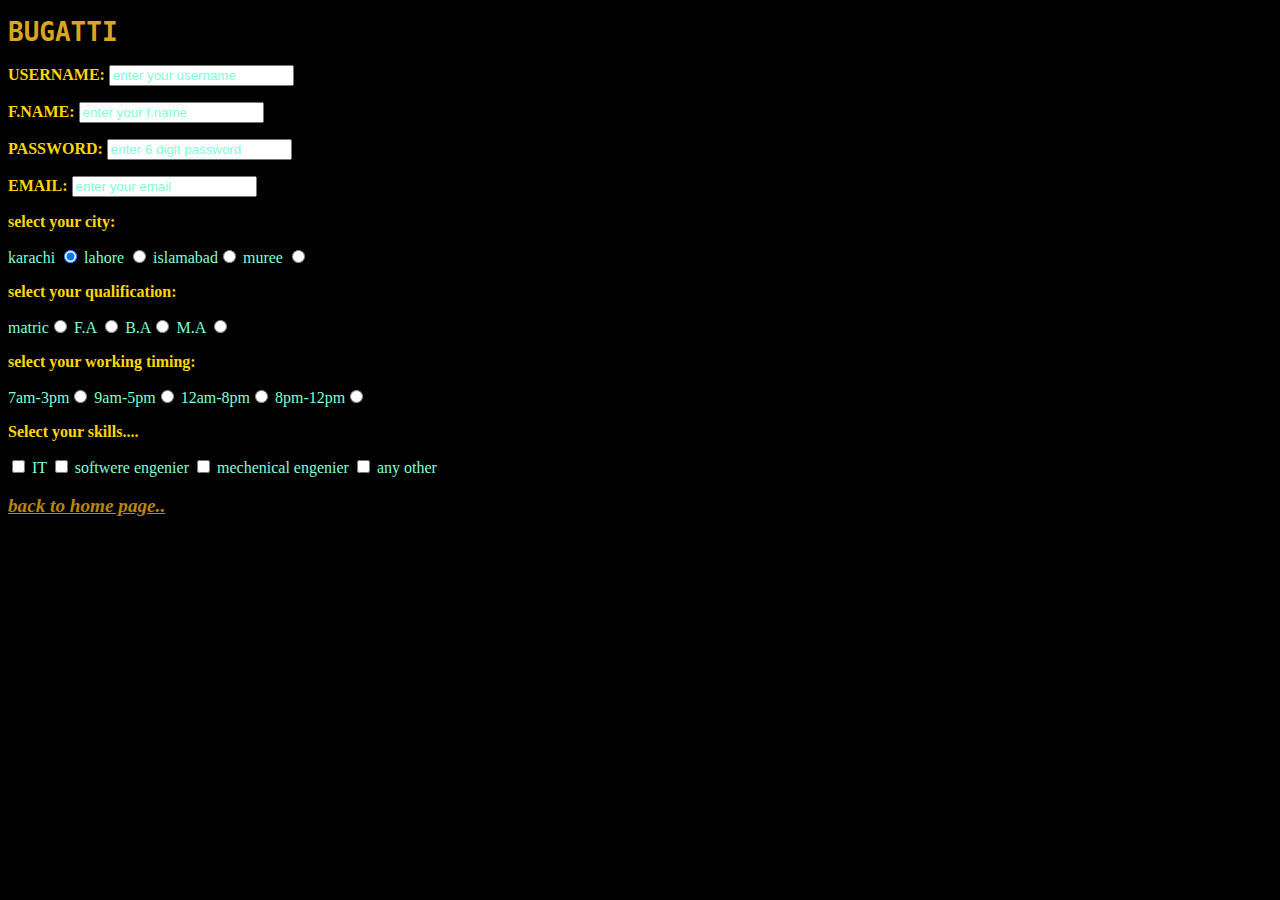
<file: assignment index.html/registration.html>
<!DOCTYPE html>
<html lang="en">
<head>
    <meta charset="UTF-8">
    <meta name="viewport" content="width=device-width, initial-scale=1.0">
    <title>Registration</title>
    <link rel="stylesheet" href="./registration.css" >
</head>
<body bgcolor="#0000">
    <h1> 
        <B>
            
              BUGATTI
    </B>
</h1>
        <form> 
            <p>
               <b> 
                USERNAME:     </b>
            <input type="text" name="username"  maxlength="30"  placeholder="enter your username" >  </p>
            
            <p>
                <b> 
                 F.NAME:     </b>
             <input type="text" name="f.name"  maxlength="30"  placeholder="enter your f.name" >  </p>
            
            <p> 
        <b>
                PASSWORD:    </b>
                <input type="password " name="password" maxlength="6"  placeholder="enter 6 digit password" required>
            </p>
            <P> 
            <b>
                EMAIL: </b>
            <input type="email"    name="email"    placeholder="enter your email">
           </P>
           <P>
               <b>
            select your city: 
        </b>
        </P>
           karachi <input type="radio"  value="karachi" checked="checked">
          lahore <input type="radio"  value="lahore"  >
          islamabad<input type="radio"  value="islamabad">
           muree  <input type="radio"  value="muree">
        
        <p> 
            <b>
           select your qualification:
            </b>
            </p>
        matric<input type="radio"    value="matric">
         F.A <input type="radio"    value="F.A">
        B.A<input type="radio"   value="B.A">
          M.A   <input type="radio"   value="M.A">
        
       <P>
        <b>
          select your working timing:        
        </b>
        </P>

7am-3pm<input type="radio"  value="7am-3pm">
9am-5pm<input type="radio"  value="9am-5pm">
12am-8pm<input type="radio"  value="12am-8pm">
8pm-12pm<input type="radio"  value="8pm-12pm">

<p> 
    <b>
        Select your skills....
    </b>
</p>
     <input type="checkbox"   name="IT" > IT
<input type="checkbox" name="softwere engenier" > softwere engenier
<input type="checkbox" name="mechenical engenier" > mechenical engenier
<input type="checkbox" name="any other" >   any other
<br>
<br>
<a href="home.html"><b>   <i>
    
    back to home page..
</i>
</b></a>

</body>
</html>
</file>
<file: style.css>
body{
    background: rgb(238,174,202);
background: linear-gradient(0deg, rgba(238,174,202,1) 35%, rgba(148,187,233,1) 70%);
 }
 H1{
    text-align: center;
    padding: 50px;
    
 }
 .patrick-hand-regular {
    font-family: "Patrick Hand", cursive;
    font-weight: 400;
    font-style: normal;
  }
  .apple{
   border-bottom: ;
  }
</file>
<file: ui color palette/style.css>
body {
    margin: 0;
    padding: 0;
    font-family: Arial, Helvetica, sans-serif;
}

.main {
    background-color: blue;
    width: 100vw;
    height: 100vh;
    overflow: scroll;
    display: flex;
    flex-direction: column;
    align-items: center;
    align-items: center;
}

.FLAT {
    font-size: 25px;
    font-weight: bolder;
    color: white;
}

.FLAT:hover {
    cursor: pointer;
    /* text-decoration: underline; */
}

.FLAT2 {
    font-size: 15px;
    font-weight: bolder;
    color: white;

}

.FLAT2:hover {
    cursor: pointer;
    text-decoration: underline;
}

.nav {
    display: flex;
    justify-content: space-between;
    align-items: center;
    width: 70%;
    height: 15%;
    /* background-color: aqua; */
}

.nav2ndcontent {
    width: 29%;
    display: flex;
    justify-content: space-between;
    /* background-color: black; */
}

.NEW {
    padding: 2PX;
    background-color: red;
}

.cards-parent {
    width: 70%;
    height: 85%;
    gap: 40px;
    justify-content: center;
    align-items: center;
    display: flex;
    flex-wrap: wrap;
    flex-direction: column;
    /* background-color: black; */
}

.card1 {
    height: 180px;
    width: 260px;
    background-color: aliceblue;
    display: flex;
    justify-content: center;
    align-items: center;
    flex-direction: column;
    border-radius: 5px;
}

.card2 {
    height: 180px;
    width: 260px;
    background-color: aliceblue;
    display: flex;
    justify-content: center;
    align-items: center;
    flex-direction: column;
    border-radius: 5px;
}

.card3 {
    height: 180px;
    width: 260px;
    background-color: aliceblue;
    display: flex;
    justify-content: center;
    align-items: center;
    flex-direction: column;
    border-radius: 5px;
}

.card4 {
    height: 180px;
    width: 260px;
    background-color: aliceblue;
    display: flex;
    justify-content: center;
    align-items: center;
    flex-direction: column;
    border-radius: 5px;
}

.card5 {
    height: 180px;
    width: 260px;
    background-color: aliceblue;
    display: flex;
    justify-content: center;
    align-items: center;
    flex-direction: column;
    border-radius: 5px;
}

.card6 {
    height: 180px;
    width: 260px;
    background-color: aliceblue;
    display: flex;
    justify-content: center;
    align-items: center;
    flex-direction: column;
    border-radius: 5px;
}

.text {
    width: 90%;
    display: flex;
    justify-content: space-between;

}
.aussie-txt{
    display: flex;
    justify-content: space-between;
    width: 90%;
}

.main{
    display: flex;
    flex-wrap: wrap;
}
</file>
<file: Web template with bootstrap/style.css>
@import url('https://fonts.googleapis.com/css2?family=Open+Sans:ital,wght@0,300..800;1,300..800&display=swap');
body{
    margin: 0;
    padding: 0;
    font-family: "Open Sans" , sans-serif;
}
.main{
    width: 100vw;
    height: 100vh;
    overflow: scroll;
}
.logo:hover{
    cursor: pointer;
}
nav{
    width: 85%;
    padding: 10px;
    /* position: fixed; */
    background-color: white;
}
.nav{
    width: 98%;
    position: fixed;
    background-color: white;
}
.navContent{
    padding: 17px;
}
.home:hover{
    text-decoration: underline 4px rgb(18, 226, 237);
    cursor: pointer;
}
.album:hover{
    text-decoration: underline 4px rgb(18, 226, 237);
    cursor: pointer;
}
.about:hover{
    text-decoration: underline 4px rgb(18, 226, 237);
    cursor: pointer;
}
.blog:hover{
    text-decoration: underline 4px rgb(18, 226, 237);
    cursor: pointer;
}
.content:hover{
    text-decoration: underline 4px rgb(18, 226, 237);
    cursor: pointer;
}
.SM:hover{
    cursor: pointer;
}
.container1{
    /* border: 1px solid red; */
    margin-top: 150px;
    width: 70%;
}
.ul{
    margin-top: 120px;
}
.hello{
    font-size: 37px;
}
b{
    text-decoration: underline 4px rgb(18, 226, 237);
}
b:hover{
    cursor: pointer;
}
.li{
    color: darkgray;
}
.li:hover{
    color: #000;
    cursor: pointer;
    text-decoration: underline 4px rgb(18, 226, 237);
}
.firstImgs{
    margin-top: 30px;
}
.secondImgs{
    margin-top: 10px;
}
.spinner-border{
    margin: 80px;
}
.footer{
    background-color: #484040;
    width: 98%;
    /* margin-top: 5%; */
}
.footerContent{
    width: 85%;
    padding: 20px;
}
.colorlib{
    color: white;
}
.colorlib:hover{
    cursor: pointer;
    color: rgb(18, 226, 237);
}
.fTxt{
    color: darkgray;
}
.logos:hover{
    cursor: pointer;
}
.img:hover{
    cursor: pointer;
}



@media screen and (max-width:325px) and (max-height:608px) {
    nav{
        width: 99%;
        /* background-color: aqua; */
    }
    nav>img{
        width: 110px;
        height: 40px;
    }
    .navContent>span{
        display: none;
    }
    .hello{
        font-size: 25px;
    }
    .li{
        font-size: 10px;
    }
    b{
        font-size: 12px;
    }
    ul{
        display: flex;
        flex-direction: column;
    }
    .imgs{
        width: 90%;
        /* background-color: blue; */
    }
    .firstImgs{
        width: 80%;
        flex-direction: column;
        /* background-color: blue; */
    }
    .img{
        width: 288px;
    }
    .secondImgs{
        width: 80%;
        flex-direction: column;
        /* background-color: blue; */
    }
    .footerContent{
        width: 100%;
        /* background-color: aqua; */
        padding: 0;
    }
    .fTxt{
        font-size: 8px;
        text-align: center;
    }
    .fLogo{
        height: 18px;
        width: 60px;
    }
    .fLOGOS{
        width: 20px;
        height: 20px;
    }
    .fLOGOS1{
        width: 30px;
    }
    
}
@media screen and (min-width:330px) and (max-width:380px) and (max-height:610px) {
    nav{
        width: 99%;
        /* background-color: aqua; */
    }
    nav>img{
        width: 110px;
        height: 40px;
    }
    .navContent>span{
        display: none;
    }
    .hello{
        font-size: 25px;
    }
    .li{
        font-size: 10px;
    }
    b{
        font-size: 12px;
    }
    ul{
        display: flex;
        flex-direction: column;
    }
    .imgs{
        width: 90%;
        display: flex;
        flex-direction: column;
        align-items: center;
        /* background-color: blue; */
    }
    .firstImgs{
        width: 90%;
        flex-direction: column;
        align-items: center;
        /* background-color: blue; */
    }
    .img{
        width: 288px;
    }
    .secondImgs{
        width: 80%;
        flex-direction: column;
        align-items: center;
        /* background-color: blue; */
    }
    .footerContent{
        width: 100%;
        /* background-color: aqua; */
        padding: 0;
    }
    .fTxt{
        font-size: 8px;
        text-align: center;
    }
    .fLogo{
        height: 18px;
        width: 60px;
    }
    .fLOGOS{
        width: 20px;
        height: 20px;
    }
    .fLOGOS1{
        width: 30px;
    }
}
@media screen and (min-width:388px) and (max-width:430px) {
    nav{
        width: 99%;
        /* background-color: aqua; */
    }
    nav>img{
        width: 110px;
        height: 40px;
    }
    .navContent>span{
        display: none;
    }
    .hello{
        font-size: 32px;
    }
    .li{
        font-size: 15px;
    }
    b{
        font-size: 17px;
    }
    ul{
        display: flex;
        flex-direction: column;
    }
    .imgs{
        width: 90%;
        display: flex;
        flex-direction: column;
        align-items: center;
        /* background-color: blue; */
    }
    .firstImgs{
        width: 90%;
        flex-direction: column;
        align-items: center;
        /* background-color: blue; */
    }
    .img{
        width: 288px;
    }
    .secondImgs{
        width: 80%;
        flex-direction: column;
        align-items: center;
        /* background-color: blue; */
    }
    .footerContent{
        width: 100%;
        /* background-color: aqua; */
        padding: 0;
        text-align: center;
    }
    .fTxt{
        font-size: 13px;
    }
    .fLogo{
        height: 18px;
        width: 60px;
    }
    .fLOGOS{
        width: 20px;
        height: 20px;
    }
    .fLOGOS1{
        width: 30px;
    }
    
}
@media screen and (min-width:426px) and (max-width:770px) {
    nav{
        width: 99%;
        /* background-color: aqua; */
    }
    nav>img{
        width: 110px;
        height: 40px;
    }
    .navContent>span{
        /* display: none; */
    }
    .hello{
        font-size: 32px;
    }
    .li{
        font-size: 15px;
    }
    b{
        font-size: 17px;
    }
    ul{
        display: flex;
        flex-direction: column;
    }
    .imgs{
        width: 90%;
        display: flex;
        flex-wrap: wrap;
        justify-content: center;
        /* background-color: blue; */
    }
    .firstImgs{
        width: 90%;
        flex-wrap: wrap;
        justify-content: center;
        /* background-color: blue; */
    }
    .img{
        width: 288px;
    }
    .secondImgs{
        width: 90%;
        flex-wrap: wrap;
        justify-content: center;
        /* background-color: blue; */
    }
    .footerContent{
        width: 100%;
        /* background-color: aqua; */
        padding: 0;
        text-align: center;
    }
    .fTxt{
        font-size: 16px;
    }
    .fLogo{
        height: 20px;
        width: 70px;
    }
    .fLOGOS{
        width: 40px;
        height: 40px;
    }
    .fLOGOS1{
        width: 50px;
    }
}
@media screen and (min-width:1600px) and (max-width:2560px) {
    nav{
        width: 95%;
        padding: 10px;
        /* position: fixed; */
        /* background-color: blue; */
    }
    .nav{
        width: 98%;
        position: fixed;
        background-color: white;
    }
    .logo{
        width: 280px;
        height: 100px;
    }
    .navContent>span{
        font-size: 35px;
    }
    .SM{
        height: 53px;
        width: 45px;
    }
    .hello{
        font-size: 74px;
    }
    .li{
        font-size: 35px;
    }
    b{
        font-size: 37px;
    }
    .imgs{
        width: 90%;
        /* background-color: blue; */
    }
    .img{
        height: 700px;
        width: 630px;
    }
    .img4{
        width: 580px;
        height: 700px;
    }
    .img2{
        width: 445px;
        height: 700px;
    }
    .footerContent{
        width: 100%;
        /* background-color: aqua; */
        padding: 0;
        text-align: center;
    }
    .fTxt{
        font-size: 45px;
    }
    .logo{
        height: 50px;
        width: 40px;
    }
    .fLOGOS{
        width: 50px;
        height: 40px;
    }
    .fLOGOS1{
        width: 50px;
    }
}
</file>
<file: facebook clone/CSS/style.css>
body{
    background-color: rgb(241, 241, 241)
}

.left-content{
     height: 100px; width: 550px; 
   /* padding-left: 150px; 
   padding-top: 150px;
   padding-right: 50px; 
    position: absolute;
   left: 120px;
   top: 100px;  */
   padding-left: 200px;
   margin-top: 210px;
}
.facebookheading{
    /* padding-top: 0px;
    padding-bottom: 200px;
    position: relative;
    top: 0px; */
    margin-top: -40px;
   font-family:'Gill Sans', 'Gill Sans MT', Calibri, 'Trebuchet MS', sans-serif
   ;
   font-size:xx-large ;
   font-weight: 500;
   display: flex; 
}
    

.facebook-logo{
    display: inline;
  /* position: absolute;
  top: 60px; */
}
.right-content{
       height: 400px;   width: 450px;
    /* padding-top: 200px;
   position: absolute;
   right: 150px;
   top:150px ; */
   margin-top: 165px;
   /* padding-left: 100px; */
   margin-left: 150px;
   border-radius: 10px;
   border-color: #FAF9F6;
   box-shadow:  10px 10px 10px ;
   box-shadow:grey;
}
.Email{
  width: 400px;
  height: 50px;
  margin: 30px;
  margin-top: 30px;
  margin-left: 22px;
 /* position: relative; 
 top: -200px; */
text-align: center;
/* right: 10px; */
 border-radius: 10px;
}
.password{
  width: 400px;
  height: 50px;
  margin: 30px;
  margin-top: 0px;
  margin-left: 22px;
 /* position: relative;
 top: -250px; */
 text-align: center;
 /* right: 10px; */
 border-radius: 10px;
}
.login{
  /* position: absolute;
  top: 170px; */
  width: 400px;
  height: 50px;
  /* left: 25px; */
  margin-left: 25px;
  text-decoration: underline;
  text-decoration-color: blue;
 color: white;
 background-color: #0000FF;
 border-radius: 10px;
 border-color: #0000FF;
 font-size: larger;
 font-weight: 800;
 cursor: pointer;
 text-align: center;

}
.forgot{
  /* position: absolute;
  top: 240px; */
  text-align: center;
  display: block;
  margin-top: 20px;
  /* left: 150px; */
}
.new-account{
  /* position: absolute;
  top: 320px; */
  text-align: center;
  /* left: 120px; */
  margin-bottom: -10px;
  border-radius: 10px;
  margin-left: 120px;
  margin-top: 30px;
  color: white;
  background-color: green;
  height: 50px;
  width: 200px;
  border-color: green;
}
.parent{
  display: flex;
  flex-wrap: wrap;
}
@media screen and (max-width: 767px) {
  body {
    font-size: 14px;
  }
  .new-account {
    width: 40%;
    margin-left: 100px;
  }
  .parent {
    display: flex;
    flex-direction: column;
  }
}
</file>
<file: {assignment3}index.html/CSS/home.css>
h1{
    text-align:center;
    font-size: xx-large;
}
.heading1{
    font-family: "Exo 2", sans-serif;
  font-optical-sizing:auto;
  font-weight: 750;
  font-style: normal;
  font-size: xx-large;
  color: cadetblue;
  text-shadow: 5px 5px 5px 5px red;
}
.heading1{
    text-decoration:underline;
}
.ANCHOR MAIN{
    text-align: center;
}
span{
    visibility:hidden;
}
.ANCHOR MAIN{
    text-decoration: line-through;
}
.div1{
    background-color: aqua;
    height: 50px;
    position:static;
}
p{
    position: relative;
    top: 15px;
    left: 20px;
    text-decoration: underline;

}
img{
   position: relative;
   left: 100px;
}
h2{
    display: inline;
}
div{
    background-color: aqua;
    height: 50px;
    position:static;
}
.ball{
    position: relative;
   left: 120px;
}
.cat{
    position: relative;
    left: 120px;
}
a{
    color:darkslategray ;
   cursor: crosshair;
}
body{
    background-color:lemonchiffon;
}

.Top:link{
    color:darkcyan; 
    position:absolute;
    top: 30px;
    left: 15px;
}
.Top:visited{
    color: blueviolet;
}
.Top:hover{
    color: chartreuse;
}
.Top:active{
    color: red;
}
a:link{
    color:darkcyan;
}
a:visited{
    color: blueviolet;
}
a:hover{
    color: chartreuse;
}
a:active{
       color: red;
}
  div{
    text-decoration: solid;
    font-size: x-large;
   font-family: serif;
   color: darkslategrey;
    
  }
  h2{
    font-family: cursive;
    font-size: x-large;
  }
  .divtop{
    position: fixed;
    top: 90%;
    left: 90%;
    right: 70%;
    padding: 10px;
    margin: 0%;
    width: 20%;
    border-radius: 50px  50px;
    border-color: black;
    background-color:khaki;
  }
  .Top:link{
    color:black;
  }
  .Top:hover{
    color:chartreuse;
  }
  .Top:active{
    color: red;
  }
  h1{
    text-align: center;
  }
  .Top{
   text-decoration-color: chartreuse;
   color: black;
  }
.parent{
    height: 60px;
    width: 100%;
    background-color: coral;
    position:absolute;
    top: 0px;
}
</file>
<file: assignment index.html/about.css>
li{
    color: gold;}
  p{
    color: gold;
  } 
  h1{
    color: goldenrod;
  }
  h3{
    color: goldenrod;
  }
  h4{
    color: goldenrod;
  }
  a{
    color:darkgoldenrod;
  }
  span{
    visibility: hidden;
  }
  p{
    font-family: cursive;
  }
  li{
    font-family: cursive;
  }
 a{
   font-size:x-large;
   font-family: monospace;
 }
</file>
<file: assignment index.html/contact us.css>
p{
        color: gold;
        font-size: x-large;
}
address{
        color: gold;
        font-size: x-large;
}
h2{
       color: goldenrod; 
       font-size: xx-large;
}
a{
        color: darkgoldenrod;
        /* font-size: larger; */
}
a{
        font-size:large;
        font-family: monospace;
}
span {
        visibility: hidden;
 }  
p{
   font-family: cursive;
}   
address{
        font-family: cursive;
}  
h2{
     font-family:Verdana, Geneva, Tahoma, sans-serif;
    text-decoration: dotted
}
</file>
<file: assignment index.html/registration.css>
h1{
    color: goldenrod;
    font-family: monospace;
    font-size: xx-large;
    font-weight: bolder;
    font-weight: 900;
}
form{
    color: aquamarine;
}
p{
    color: gold;
}
::placeholder{
    color: aquamarine;
}
a{
    color: darkgoldenrod;
    font-size: larger;
}
input{
    color: black;
}
form{
    font-family: cursive;
}
button{
    color: aquamarine;
    text-align: center;
}
</file>
